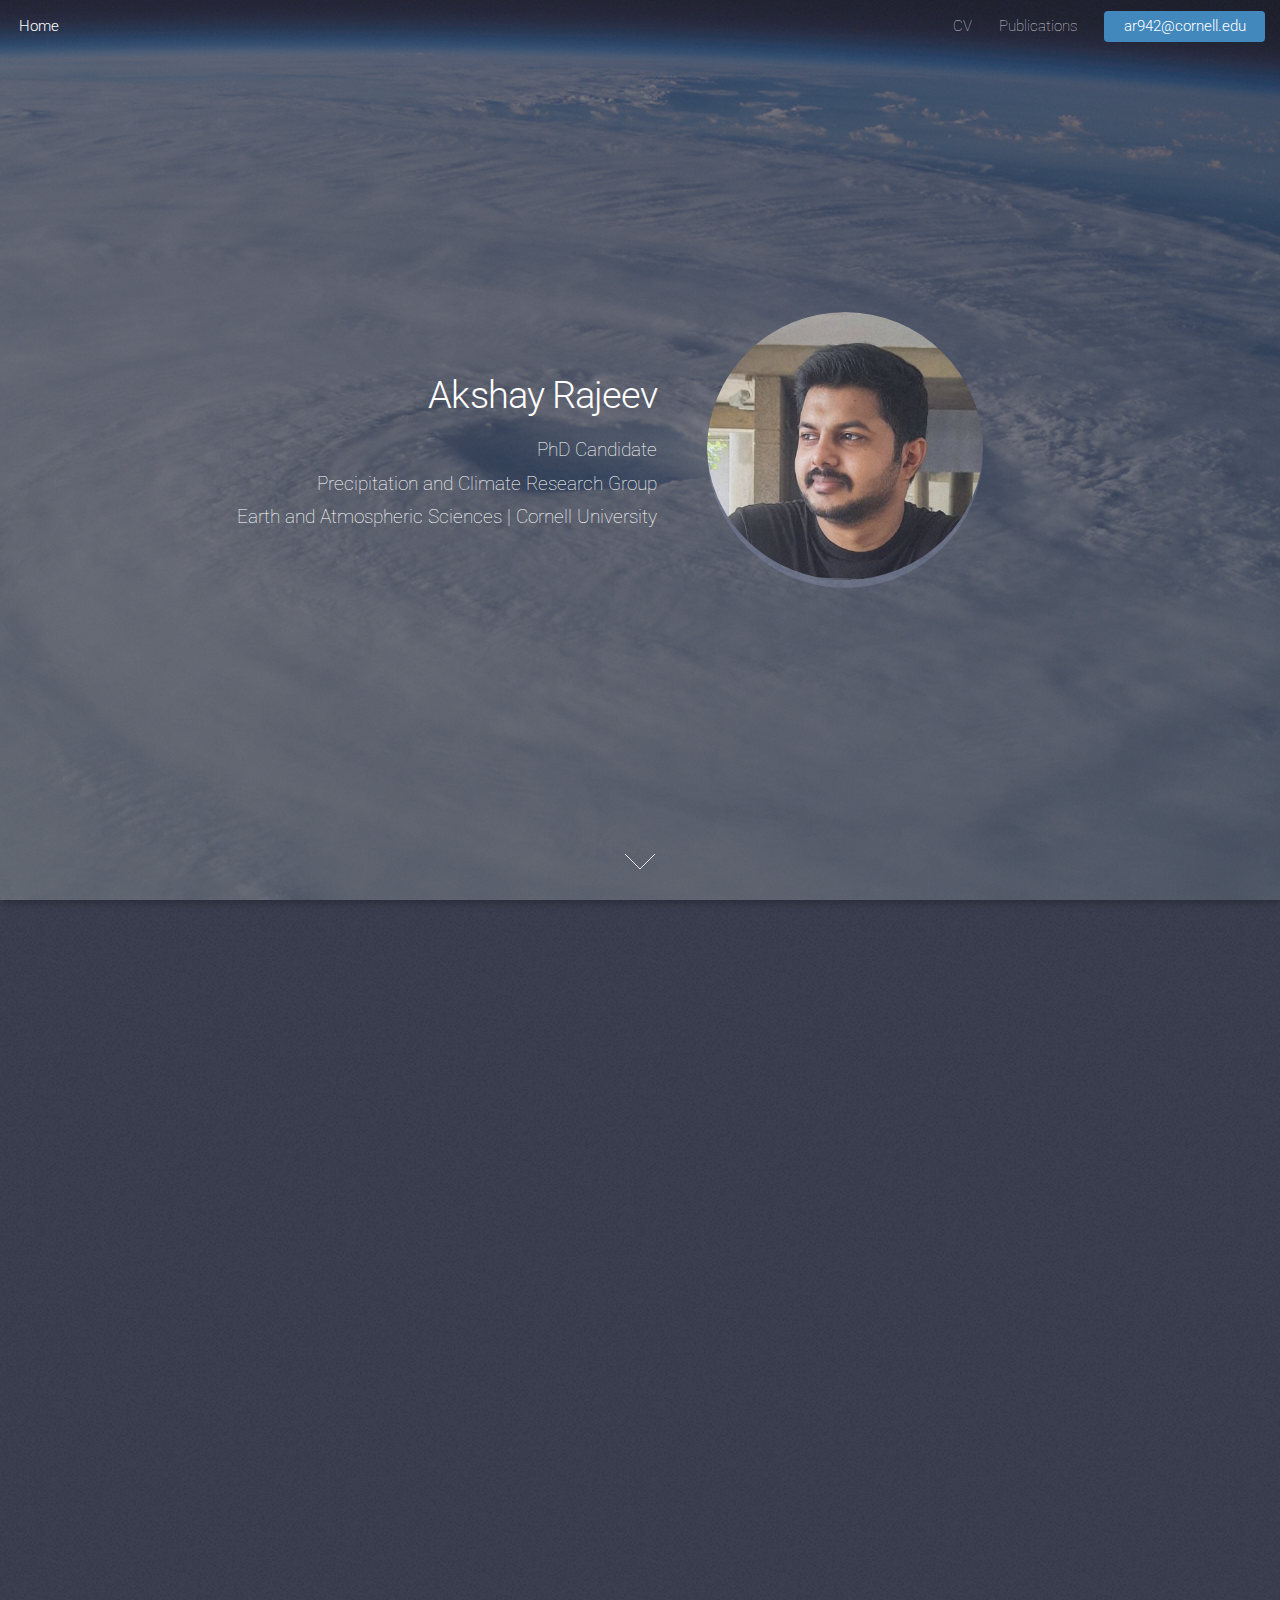
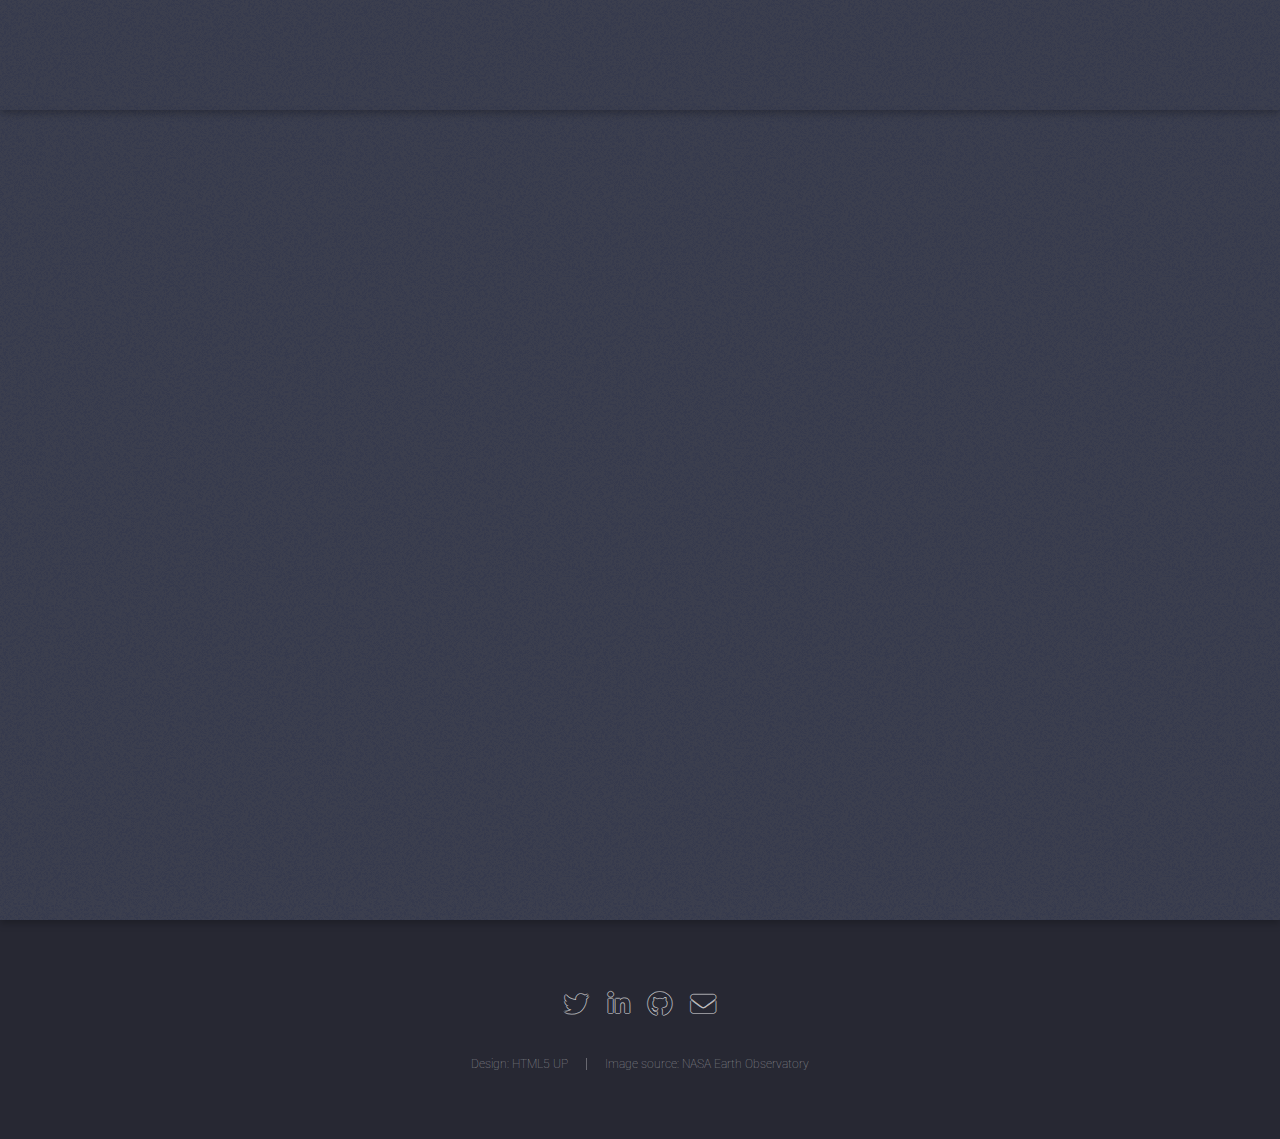
<file: index.html>
<!DOCTYPE HTML>
<!--
	Landed by HTML5 UP
	html5up.net | @ajlkn
	Free for personal and commercial use under the CCA 3.0 license (html5up.net/license)
-->
<html>
	<head>
		<title>Akshay Rajeev</title>
		<meta charset="utf-8" />
		<meta name="viewport" content="width=device-width, initial-scale=1, user-scalable=no" />
		<meta name="description" content="Akshay Rajeev is an earth scientist and Ph.D. candidate at Cornell University studying precipitation extremes and climate models." />
		<meta property="og:title" content="Akshay Rajeev | Earth Scientist" />
		<meta property="og:description" content="Researching precipitation extremes, satellite observations, and hydroclimate risks." />
		<meta property="og:type" content="website" />
		<meta name="author" content="Akshay Rajeev" />
		<link rel="stylesheet" href="assets/css/main.css" />
		<noscript><link rel="stylesheet" href="assets/css/noscript.css" /></noscript>
	</head>
	<body class="is-preload landing">
		<div id="page-wrapper">

			<!-- Header -->
				<header id="header">
					<h1 id="logo"><a href="index.html">Home</a></h1>
					<nav id="nav">
						<ul>
							<li><a href="pdfs/RajeevCV.pdf">CV</a></li>
							<!-- <li>
								<a href="#">Layouts</a>
								<ul>
									<li><a href="left-sidebar.html">Left Sidebar</a></li>
									<li><a href="right-sidebar.html">Right Sidebar</a></li>
									<li><a href="no-sidebar.html">No Sidebar</a></li>
									<li>
										<a href="#">Submenu</a>
										<ul>
											<li><a href="#">Option 1</a></li>
											<li><a href="#">Option 2</a></li>
											<li><a href="#">Option 3</a></li>
											<li><a href="#">Option 4</a></li>
										</ul>
									</li>
								</ul>
							</li> -->
							<li><a href="publications.html">Publications</a></li>
							<!--<li><a href="Links.html">Links</a></li>-->
							<li><a href="mailto:ar942@cornell.edu" class="button primary">ar942@cornell.edu</a></li>
						</ul>
					</nav>
				</header>

			<!-- Banner -->
				<section id="banner">
					<div class="content" style="
					    margin-left: -5%;
					">

						<header>
							<h2>Akshay Rajeev</h2>
							<p>PhD Candidate <br />
							<!--Climate Extremes | Earth Observation | Numerical Modelling <br /> -->
							Precipitation and Climate Research Group <br />
							Earth and Atmospheric Sciences | Cornell University</p>
						</header>
						<span class="image"><img src="images/Website_pic1.jpeg" alt="" /></span>
					</div>
					<a href="#one" class="goto-next scrolly">Next</a>
				</section>

			<!-<!-- One -->
				<section id="one" class="spotlight style1 bottom">
					<span class="image fit main"><img src="images/madagascar2.jpg" alt="" /></span>
					<div class="content">
						<div class="container">
							<div class="row">
								<!--<div class="col-6 col-12-medium"> -->
								<div class="container-fluid">
									<h2>About me</h2>
									<p>I am an earth scientist and Ph.D. candidate in Atmospheric Science at Cornell University, where I develop methods to evaluate and improve the simulation of extreme rainfall in global climate models. My work integrates satellite remote sensing, high-resolution model diagnostics, and data-driven approaches to better quantify hydroclimatic risks across scales.
With a foundation in Applied Geology and Earth System Science, I specialize in translating complex climate data into actionable insights for risk assessment, infrastructure planning, and climate adaptation. I’m particularly interested in bridging the gap between cutting-edge research and real-world decision-making—whether for industry, government, or the public sector.</p>
								<!--</div>
								<div class="col-6 col-12-medium">
									<h2>&nbsp;</h2>
									<p>	As part of my M.Tech thesis, I worked with Prof. Vimal Mishra (IIT-GN) to evaluate the drivers of tropical cyclone induced floods in India.
										Following this, as part of the Water & Climate Lab at IIT-GN, I assessed various compound extremes which has affected the Indian region.
										I have also worked with Dr. Charu Singh (IIRS-ISRO) and assessed how dust storms affect air quality over India.</p>
								</div> -->

							</div>
						</div>
					</div>
					<a href="#two" class="goto-next scrolly">Next</a>
				</section>

			<!-- Two -->
				<section id="two" class="spotlight style2 right">
					<span class="image fit main"><img src="images/kerala2.jpg" alt="" /></span>
					<div class="content">
						<header>
							<h2>Research</h2>
						</header>
						<p>My recent work focuses primarily on various climate extremes over India and how it has changed over time.
							 Compound or concurrent extremes are particularly important as their impacts are often greater than that of the individual extremes</p>
						<ul class="actions">
							<li><a href="publications.html" class="button">Publications</a></li>
						</ul>
					</div>
					<a href="#three" class="goto-next scrolly">Next</a>
				</section>

			<!-- Three -->
				<!--<section id="three" class="spotlight style3 left">
					<span class="image fit main"><img src="images/crops.jpg" alt="" /></span>
					<div class="content">
						<header>
							<h2>Links</h2>

						</header>
						<p>I am providing the links to various resources which I have found helpful. </p>
						<ul class="actions">
							<li><a href="Links.html" class="button">Learn More</a></li>
						</ul>
					</div>
					<a href="#four" class="goto-next scrolly">Next</a>
				</section> -->


			<!-- Footer -->
				<footer id="footer">
					<ul class="icons">
						<li><a href="https://twitter.com/ClimateMalayali" class="icon brands alt fa-twitter"><span class="label">Twitter</span></a></li>
						<!-- <li><a href="#" class="icon brands alt fa-facebook-f"><span class="label">Facebook</span></a></li> -->
						<li><a href="https://www.linkedin.com/in/akshay-rajeev-857238104/" class="icon brands alt fa-linkedin-in"><span class="label">LinkedIn</span></a></li>
						<!-- <li><a href="#" class="icon brands alt fa-instagram"><span class="label">Instagram</span></a></li> -->
						<li><a href="https://github.com/rajeevakshay" class="icon brands alt fa-github"><span class="label">GitHub</span></a></li>
						<li><a href="ar942@cornell.edu" class="icon solid alt fa-envelope"><span class="label">Email</span></a></li>


					</ul>
					<ul class="copyright">
						<li>Design: <a href="http://html5up.net">HTML5 UP</a></li><li>Image source: <a href="https://earthobservatory.nasa.gov/">NASA Earth Observatory</a></li>
					</ul>
				</footer>

		</div>

		<!-- Scripts -->
			<script src="assets/js/jquery.min.js"></script>
			<script src="assets/js/jquery.scrolly.min.js"></script>
			<script src="assets/js/jquery.dropotron.min.js"></script>
			<script src="assets/js/jquery.scrollex.min.js"></script>
			<script src="assets/js/browser.min.js"></script>
			<script src="assets/js/breakpoints.min.js"></script>
			<script src="assets/js/util.js"></script>
			<script src="assets/js/main.js"></script>

	</body>
</html>
</file>
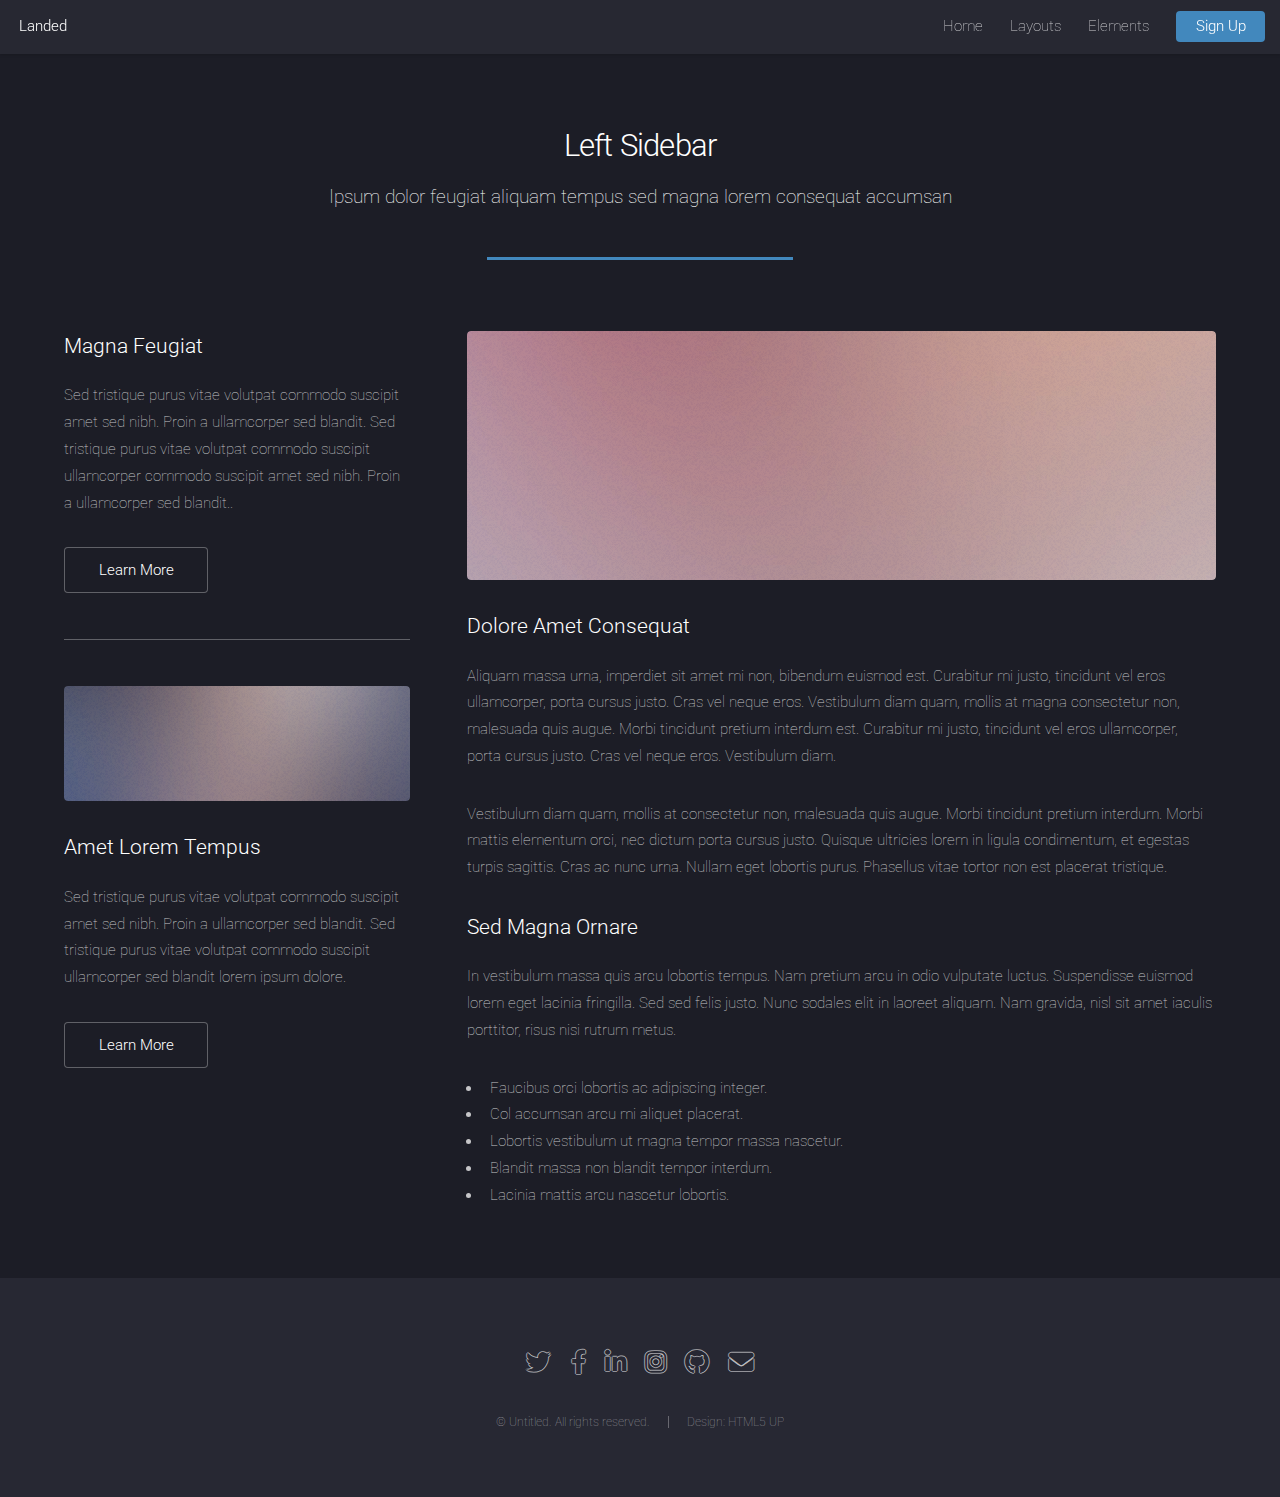
<file: left-sidebar.html>
<!DOCTYPE HTML>
<!--
	Landed by HTML5 UP
	html5up.net | @ajlkn
	Free for personal and commercial use under the CCA 3.0 license (html5up.net/license)
-->
<html>
	<head>
		<title>Left Sidebar - Landed by HTML5 UP</title>
		<meta charset="utf-8" />
		<meta name="viewport" content="width=device-width, initial-scale=1, user-scalable=no" />
		<link rel="stylesheet" href="assets/css/main.css" />
		<noscript><link rel="stylesheet" href="assets/css/noscript.css" /></noscript>
	</head>
	<body class="is-preload">
		<div id="page-wrapper">

			<!-- Header -->
				<header id="header">
					<h1 id="logo"><a href="index.html">Landed</a></h1>
					<nav id="nav">
						<ul>
							<li><a href="index.html">Home</a></li>
							<li>
								<a href="#">Layouts</a>
								<ul>
									<li><a href="left-sidebar.html">Left Sidebar</a></li>
									<li><a href="right-sidebar.html">Right Sidebar</a></li>
									<li><a href="no-sidebar.html">No Sidebar</a></li>
									<li>
										<a href="#">Submenu</a>
										<ul>
											<li><a href="#">Option 1</a></li>
											<li><a href="#">Option 2</a></li>
											<li><a href="#">Option 3</a></li>
											<li><a href="#">Option 4</a></li>
										</ul>
									</li>
								</ul>
							</li>
							<li><a href="elements.html">Elements</a></li>
							<li><a href="#" class="button primary">Sign Up</a></li>
						</ul>
					</nav>
				</header>

			<!-- Main -->
				<div id="main" class="wrapper style1">
					<div class="container">
						<header class="major">
							<h2>Left Sidebar</h2>
							<p>Ipsum dolor feugiat aliquam tempus sed magna lorem consequat accumsan</p>
						</header>
						<div class="row gtr-150">
							<div class="col-4 col-12-medium">

								<!-- Sidebar -->
									<section id="sidebar">
										<section>
											<h3>Magna Feugiat</h3>
											<p>Sed tristique purus vitae volutpat commodo suscipit amet sed nibh. Proin a ullamcorper sed blandit. Sed tristique purus vitae volutpat commodo suscipit ullamcorper commodo suscipit amet sed nibh. Proin a ullamcorper sed blandit..</p>
											<footer>
												<ul class="actions">
													<li><a href="#" class="button">Learn More</a></li>
												</ul>
											</footer>
										</section>
										<hr />
										<section>
											<a href="#" class="image fit"><img src="images/pic06.jpg" alt="" /></a>
											<h3>Amet Lorem Tempus</h3>
											<p>Sed tristique purus vitae volutpat commodo suscipit amet sed nibh. Proin a ullamcorper sed blandit. Sed tristique purus vitae volutpat commodo suscipit ullamcorper sed blandit lorem ipsum dolore.</p>
											<footer>
												<ul class="actions">
													<li><a href="#" class="button">Learn More</a></li>
												</ul>
											</footer>
										</section>
									</section>

							</div>
							<div class="col-8 col-12-medium imp-medium">

								<!-- Content -->
									<section id="content">
										<a href="#" class="image fit"><img src="images/pic05.jpg" alt="" /></a>
										<h3>Dolore Amet Consequat</h3>
										<p>Aliquam massa urna, imperdiet sit amet mi non, bibendum euismod est. Curabitur mi justo, tincidunt vel eros ullamcorper, porta cursus justo. Cras vel neque eros. Vestibulum diam quam, mollis at magna consectetur non, malesuada quis augue. Morbi tincidunt pretium interdum est. Curabitur mi justo, tincidunt vel eros ullamcorper, porta cursus justo. Cras vel neque eros. Vestibulum diam.</p>
										<p>Vestibulum diam quam, mollis at consectetur non, malesuada quis augue. Morbi tincidunt pretium interdum. Morbi mattis elementum orci, nec dictum porta cursus justo. Quisque ultricies lorem in ligula condimentum, et egestas turpis sagittis. Cras ac nunc urna. Nullam eget lobortis purus. Phasellus vitae tortor non est placerat tristique.</p>
										<h3>Sed Magna Ornare</h3>
										<p>In vestibulum massa quis arcu lobortis tempus. Nam pretium arcu in odio vulputate luctus. Suspendisse euismod lorem eget lacinia fringilla. Sed sed felis justo. Nunc sodales elit in laoreet aliquam. Nam gravida, nisl sit amet iaculis porttitor, risus nisi rutrum metus.</p>
										<ul>
											<li>Faucibus orci lobortis ac adipiscing integer.</li>
											<li>Col accumsan arcu mi aliquet placerat.</li>
											<li>Lobortis vestibulum ut magna tempor massa nascetur.</li>
											<li>Blandit massa non blandit tempor interdum.</li>
											<li>Lacinia mattis arcu nascetur lobortis.</li>
										</ul>
									</section>

							</div>
						</div>
					</div>
				</div>

			<!-- Footer -->
				<footer id="footer">
					<ul class="icons">
						<li><a href="#" class="icon brands alt fa-twitter"><span class="label">Twitter</span></a></li>
						<li><a href="#" class="icon brands alt fa-facebook-f"><span class="label">Facebook</span></a></li>
						<li><a href="#" class="icon brands alt fa-linkedin-in"><span class="label">LinkedIn</span></a></li>
						<li><a href="#" class="icon brands alt fa-instagram"><span class="label">Instagram</span></a></li>
						<li><a href="#" class="icon brands alt fa-github"><span class="label">GitHub</span></a></li>
						<li><a href="#" class="icon solid alt fa-envelope"><span class="label">Email</span></a></li>
					</ul>
					<ul class="copyright">
						<li>&copy; Untitled. All rights reserved.</li><li>Design: <a href="http://html5up.net">HTML5 UP</a></li>
					</ul>
				</footer>

		</div>

		<!-- Scripts -->
			<script src="assets/js/jquery.min.js"></script>
			<script src="assets/js/jquery.scrolly.min.js"></script>
			<script src="assets/js/jquery.dropotron.min.js"></script>
			<script src="assets/js/jquery.scrollex.min.js"></script>
			<script src="assets/js/browser.min.js"></script>
			<script src="assets/js/breakpoints.min.js"></script>
			<script src="assets/js/util.js"></script>
			<script src="assets/js/main.js"></script>

	</body>
</html>
</file>
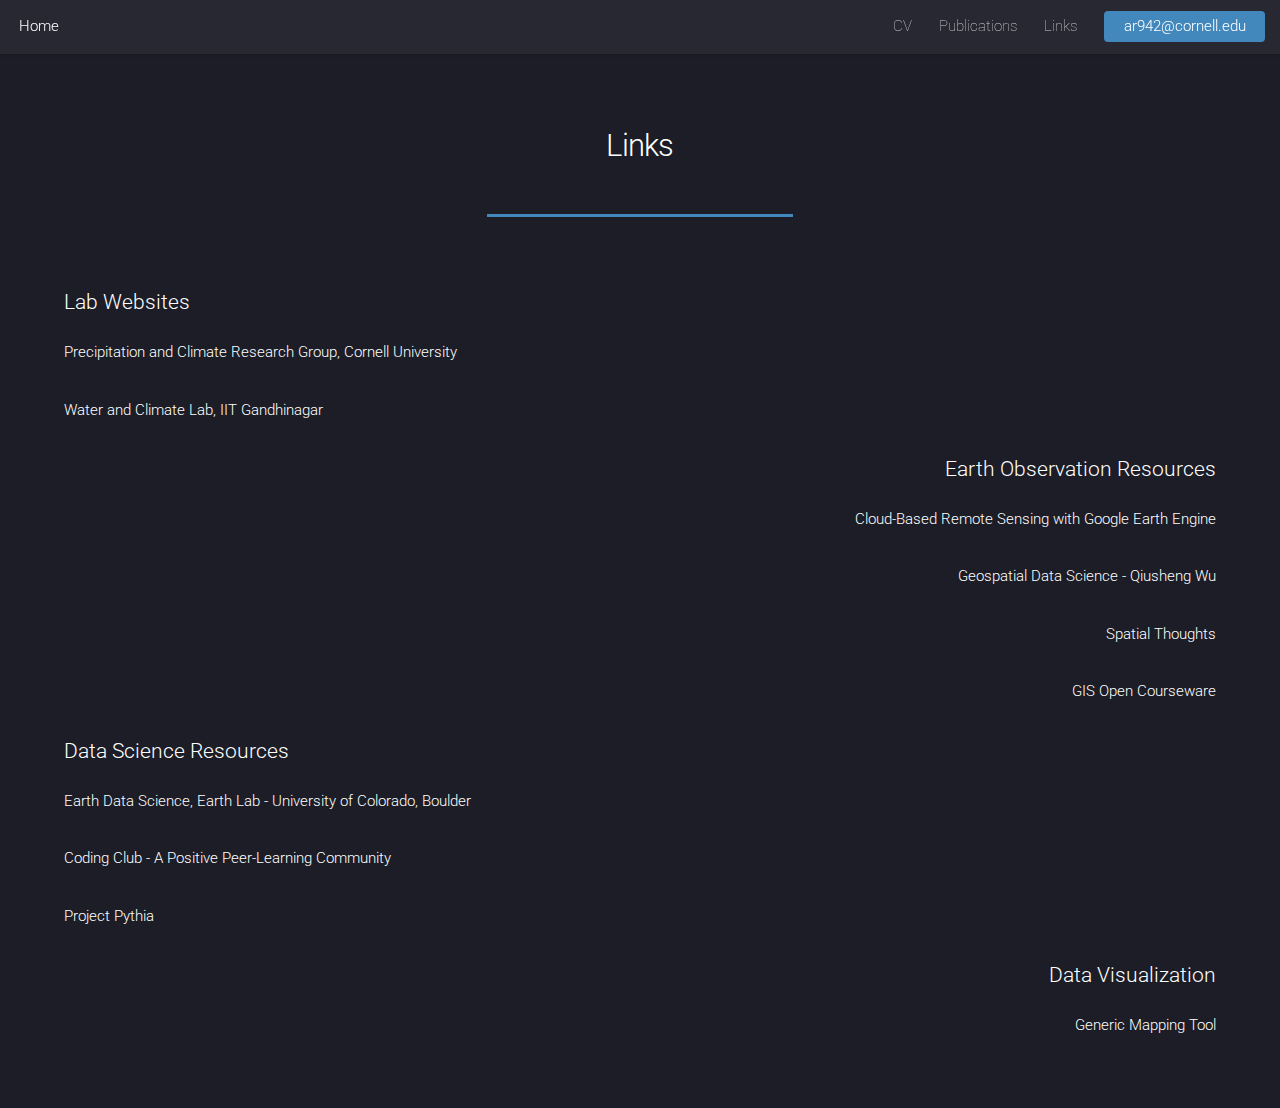
<file: Links.html>
<!DOCTYPE HTML>
<!--
	Landed by HTML5 UP
	html5up.net | @ajlkn
	Free for personal and commercial use under the CCA 3.0 license (html5up.net/license)
-->
<html>
	<head>
		<title>Akshay Rajeev - Links</title>
		<meta charset="utf-8" />
		<meta name="viewport" content="width=device-width, initial-scale=1, user-scalable=no" />
		<link rel="stylesheet" href="assets/css/main.css" />
		<noscript><link rel="stylesheet" href="assets/css/noscript.css" /></noscript>
	</head>
	<body class="is-preload">
		<div id="page-wrapper">

			<!-- Header -->
				<header id="header">
				<h1 id="logo"><a href="index.html">Home</a></h1>
					<nav id="nav">
						<ul>

							<li><a href="pdfs/RajeevCV.pdf">CV</a></li>
							<li><a href="publications.html">Publications</a></li>
							<li><a href="Links.html">Links</a></li>
							<!-- <li><a href="/posts/index.html">Posts</a></li> -->
							<li><a href="mailto:ar942@cornell.edu<" class="button primary">ar942@cornell.edu</a></li>

						</ul>
					</nav>
				</header>

			<!-- Main -->
				<div id="main" class="wrapper style1">
					<div class="container">
						<header class="major">
							<h2>Links</h2>
							<!--<footer class="major">
							<ul class="actions special">
								<!--<li><a href="https://orcid.org/0000-0003-0337-9450" class="button primary" style="width: 200px;"><img src="https://orcid.org/assets/vectors/orcid.logo.svg" style="height: 40px; vertical-align: middle;"></a></li> -->
							<!--</footer> -->
						</header>

						<!-- Content -->
							<section id="content" class="copyright">
<h3><strong>Lab Websites</strong></h3>
								<p><a href="https://precipclimate.eas.cornell.edu/"><strong> Precipitation and Climate Research Group, Cornell University</strong></p>
								<p><a href="http://vmishra.people.iitgn.ac.in/water&climate/"><strong> Water and Climate Lab, IIT Gandhinagar</strong></p>

<h3><strong> </strong></h3>
</section>
<section id="content" align="right" class="copyright">								
<h3><strong>Earth Observation Resources</strong></h3>
								<p><a href="https://www.eefabook.org/"><strong> Cloud-Based Remote Sensing with Google Earth Engine</strong></p>
								<p><a href="https://blog.gishub.org/"><strong> Geospatial Data Science - Qiusheng Wu</strong></p>
								<p><a href="https://spatialthoughts.com/"><strong> Spatial Thoughts</strong></p>
								<p><a href="https://courses.gisopencourseware.org/course/index.php?categoryid=2"><strong> GIS Open Courseware</strong></p>

<h3><strong> </strong></h3>
</section>
<section id="content" align="left" class="copyright">
<h3><strong>Data Science Resources</strong></h3>
								<p><a href="https://www.earthdatascience.org/"><strong> Earth Data Science, Earth Lab - University of Colorado, Boulder</strong></p>
								<p><a href="https://ourcodingclub.github.io/"><strong> Coding Club -  A Positive Peer-Learning Community</strong></p>
								<p><a href="https://projectpythia.org/"><strong> Project Pythia</strong></p>

<h3><strong> </strong></h3>
</section>
<section id="content" align="right" class="copyright">
<h3><strong>Data Visualization</strong></h3>
								<p><a href="https://docs.generic-mapping-tools.org/6.2/index.html"><strong> Generic Mapping Tool</strong></p>
								

<h3><strong> </strong></h3>								
								
</section>

</div>
<!-- Footer -->
			<!--<footer id="footer">
				<h3><strong>Research graciously funded by:</strong></h3>
			<a href="https://www.cornell.edu/">
				<img style="padding: 1px 1px 1px 1px;" alt="Cornell" src="https://www.cornell.edu/assets/core/images/logo-red@2x.png"
				width="100" height="100" </img></a>

			<a href="https://www.eas.cornell.edu/eas">
					<img style="padding: 1px 1px 1px 50px;" alt="CornellEAS" src="icons/logo-eas_department.svg"
					width="700" height="100" </img></a>
		</footer>-->

		<!-- Scripts -->
			<script src="assets/js/jquery.min.js"></script>
			<script src="assets/js/jquery.scrolly.min.js"></script>
			<script src="assets/js/jquery.dropotron.min.js"></script>
			<script src="assets/js/jquery.scrollex.min.js"></script>
			<script src="assets/js/browser.min.js"></script>
			<script src="assets/js/breakpoints.min.js"></script>
			<script src="assets/js/util.js"></script>
			<script src="assets/js/main.js"></script>
			<script src="https://code.jquery.com/jquery-1.10.2.js"></script>
			<script>
			$(function(){
			$("#header-template").load("/header.html");
			$("#footer-template").load("/footer.html");
			});
			</script>

	</body>
</html>
</file>
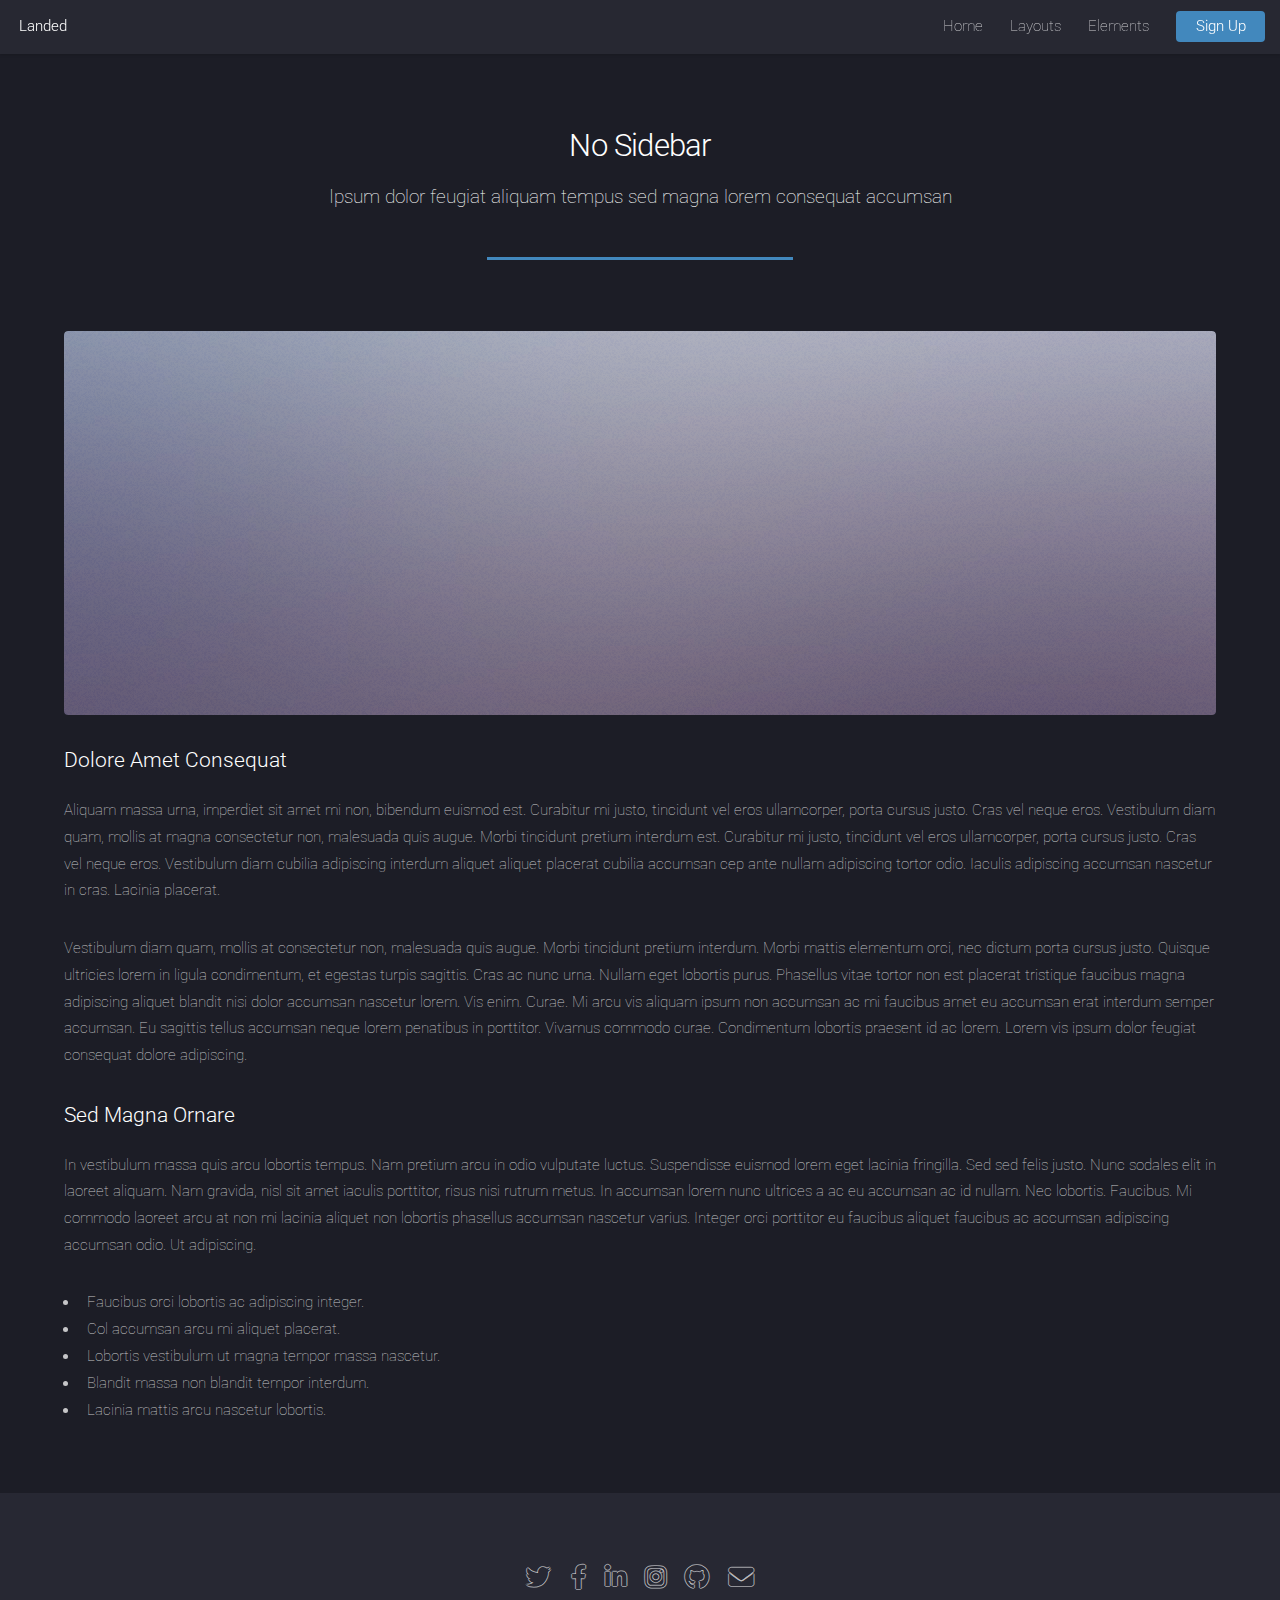
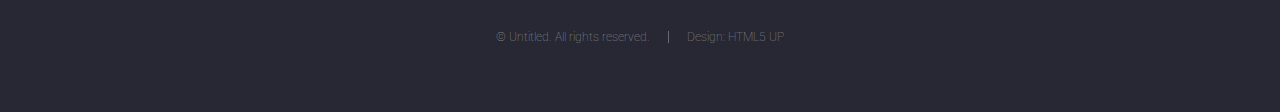
<file: no-sidebar.html>
<!DOCTYPE HTML>
<!--
	Landed by HTML5 UP
	html5up.net | @ajlkn
	Free for personal and commercial use under the CCA 3.0 license (html5up.net/license)
-->
<html>
	<head>
		<title>No Sidebar - Landed by HTML5 UP</title>
		<meta charset="utf-8" />
		<meta name="viewport" content="width=device-width, initial-scale=1, user-scalable=no" />
		<link rel="stylesheet" href="assets/css/main.css" />
		<noscript><link rel="stylesheet" href="assets/css/noscript.css" /></noscript>
	</head>
	<body class="is-preload">
		<div id="page-wrapper">

			<!-- Header -->
				<header id="header">
					<h1 id="logo"><a href="index.html">Landed</a></h1>
					<nav id="nav">
						<ul>
							<li><a href="index.html">Home</a></li>
							<li>
								<a href="#">Layouts</a>
								<ul>
									<li><a href="left-sidebar.html">Left Sidebar</a></li>
									<li><a href="right-sidebar.html">Right Sidebar</a></li>
									<li><a href="no-sidebar.html">No Sidebar</a></li>
									<li>
										<a href="#">Submenu</a>
										<ul>
											<li><a href="#">Option 1</a></li>
											<li><a href="#">Option 2</a></li>
											<li><a href="#">Option 3</a></li>
											<li><a href="#">Option 4</a></li>
										</ul>
									</li>
								</ul>
							</li>
							<li><a href="elements.html">Elements</a></li>
							<li><a href="#" class="button primary">Sign Up</a></li>
						</ul>
					</nav>
				</header>

			<!-- Main -->
				<div id="main" class="wrapper style1">
					<div class="container">
						<header class="major">
							<h2>No Sidebar</h2>
							<p>Ipsum dolor feugiat aliquam tempus sed magna lorem consequat accumsan</p>
						</header>

						<!-- Content -->
							<section id="content">
								<a href="#" class="image fit"><img src="images/pic07.jpg" alt="" /></a>
								<h3>Dolore Amet Consequat</h3>
								<p>Aliquam massa urna, imperdiet sit amet mi non, bibendum euismod est. Curabitur mi justo, tincidunt vel eros ullamcorper, porta cursus justo. Cras vel neque eros. Vestibulum diam quam, mollis at magna consectetur non, malesuada quis augue. Morbi tincidunt pretium interdum est. Curabitur mi justo, tincidunt vel eros ullamcorper, porta cursus justo. Cras vel neque eros. Vestibulum diam cubilia adipiscing interdum aliquet aliquet placerat cubilia accumsan cep ante nullam adipiscing tortor odio. Iaculis adipiscing accumsan nascetur in cras. Lacinia placerat.</p>
								<p>Vestibulum diam quam, mollis at consectetur non, malesuada quis augue. Morbi tincidunt pretium interdum. Morbi mattis elementum orci, nec dictum porta cursus justo. Quisque ultricies lorem in ligula condimentum, et egestas turpis sagittis. Cras ac nunc urna. Nullam eget lobortis purus. Phasellus vitae tortor non est placerat tristique faucibus magna adipiscing aliquet blandit nisi dolor accumsan nascetur lorem. Vis enim. Curae. Mi arcu vis aliquam ipsum non accumsan ac mi faucibus amet eu accumsan erat interdum semper accumsan. Eu sagittis tellus accumsan neque lorem penatibus in porttitor. Vivamus commodo curae. Condimentum lobortis praesent id ac lorem. Lorem vis ipsum dolor feugiat consequat dolore adipiscing.</p>
								<h3>Sed Magna Ornare</h3>
								<p>In vestibulum massa quis arcu lobortis tempus. Nam pretium arcu in odio vulputate luctus. Suspendisse euismod lorem eget lacinia fringilla. Sed sed felis justo. Nunc sodales elit in laoreet aliquam. Nam gravida, nisl sit amet iaculis porttitor, risus nisi rutrum metus. In accumsan lorem nunc ultrices a ac eu accumsan ac id nullam. Nec lobortis. Faucibus. Mi commodo laoreet arcu at non mi lacinia aliquet non lobortis phasellus accumsan nascetur varius. Integer orci porttitor eu faucibus aliquet faucibus ac accumsan adipiscing accumsan odio. Ut adipiscing.</p>
								<ul>
									<li>Faucibus orci lobortis ac adipiscing integer.</li>
									<li>Col accumsan arcu mi aliquet placerat.</li>
									<li>Lobortis vestibulum ut magna tempor massa nascetur.</li>
									<li>Blandit massa non blandit tempor interdum.</li>
									<li>Lacinia mattis arcu nascetur lobortis.</li>
								</ul>
							</section>

					</div>
				</div>

			<!-- Footer -->
				<footer id="footer">
					<ul class="icons">
						<li><a href="#" class="icon brands alt fa-twitter"><span class="label">Twitter</span></a></li>
						<li><a href="#" class="icon brands alt fa-facebook-f"><span class="label">Facebook</span></a></li>
						<li><a href="#" class="icon brands alt fa-linkedin-in"><span class="label">LinkedIn</span></a></li>
						<li><a href="#" class="icon brands alt fa-instagram"><span class="label">Instagram</span></a></li>
						<li><a href="#" class="icon brands alt fa-github"><span class="label">GitHub</span></a></li>
						<li><a href="#" class="icon solid alt fa-envelope"><span class="label">Email</span></a></li>
					</ul>
					<ul class="copyright">
						<li>&copy; Untitled. All rights reserved.</li><li>Design: <a href="http://html5up.net">HTML5 UP</a></li>
					</ul>
				</footer>

		</div>

		<!-- Scripts -->
			<script src="assets/js/jquery.min.js"></script>
			<script src="assets/js/jquery.scrolly.min.js"></script>
			<script src="assets/js/jquery.dropotron.min.js"></script>
			<script src="assets/js/jquery.scrollex.min.js"></script>
			<script src="assets/js/browser.min.js"></script>
			<script src="assets/js/breakpoints.min.js"></script>
			<script src="assets/js/util.js"></script>
			<script src="assets/js/main.js"></script>

	</body>
</html>
</file>
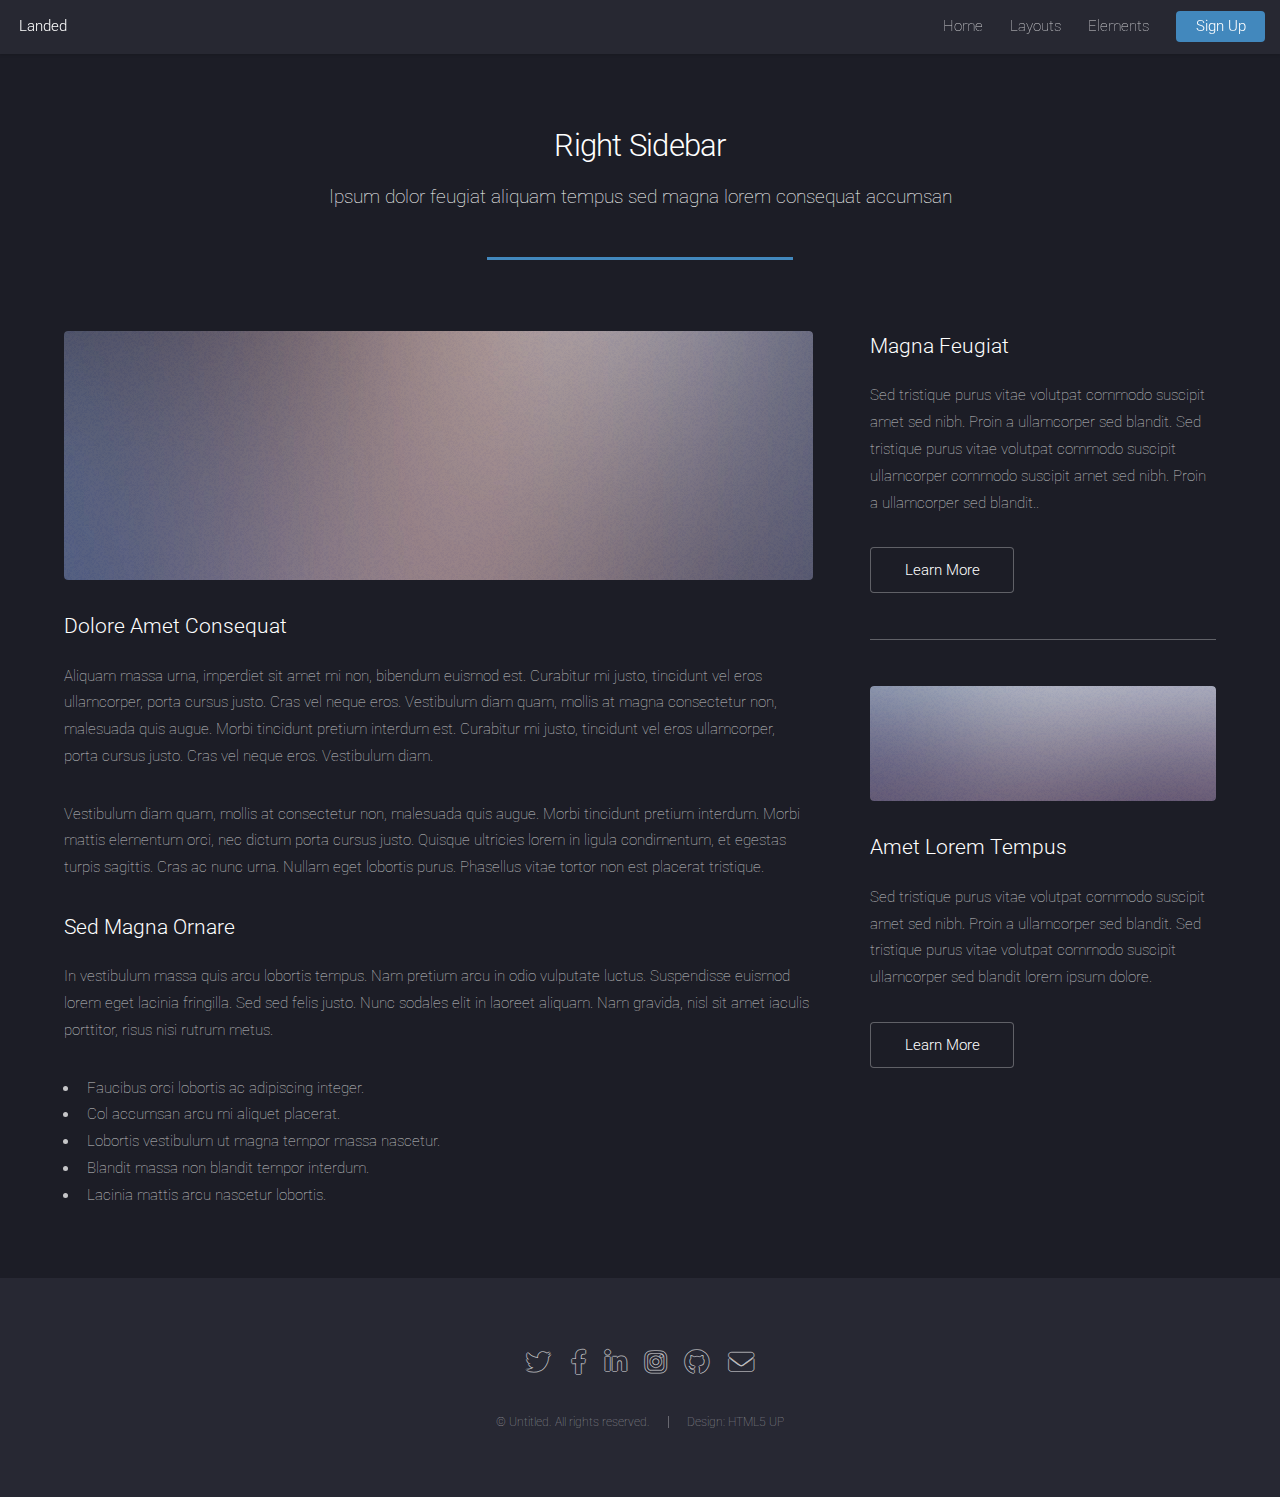
<file: right-sidebar.html>
<!DOCTYPE HTML>
<!--
	Landed by HTML5 UP
	html5up.net | @ajlkn
	Free for personal and commercial use under the CCA 3.0 license (html5up.net/license)
-->
<html>
	<head>
		<title>Right Sidebar - Landed by HTML5 UP</title>
		<meta charset="utf-8" />
		<meta name="viewport" content="width=device-width, initial-scale=1, user-scalable=no" />
		<link rel="stylesheet" href="assets/css/main.css" />
		<noscript><link rel="stylesheet" href="assets/css/noscript.css" /></noscript>
	</head>
	<body class="is-preload">
		<div id="page-wrapper">

			<!-- Header -->
				<header id="header">
					<h1 id="logo"><a href="index.html">Landed</a></h1>
					<nav id="nav">
						<ul>
							<li><a href="index.html">Home</a></li>
							<li>
								<a href="#">Layouts</a>
								<ul>
									<li><a href="left-sidebar.html">Left Sidebar</a></li>
									<li><a href="right-sidebar.html">Right Sidebar</a></li>
									<li><a href="no-sidebar.html">No Sidebar</a></li>
									<li>
										<a href="#">Submenu</a>
										<ul>
											<li><a href="#">Option 1</a></li>
											<li><a href="#">Option 2</a></li>
											<li><a href="#">Option 3</a></li>
											<li><a href="#">Option 4</a></li>
										</ul>
									</li>
								</ul>
							</li>
							<li><a href="elements.html">Elements</a></li>
							<li><a href="#" class="button primary">Sign Up</a></li>
						</ul>
					</nav>
				</header>

			<!-- Main -->
				<div id="main" class="wrapper style1">
					<div class="container">
						<header class="major">
							<h2>Right Sidebar</h2>
							<p>Ipsum dolor feugiat aliquam tempus sed magna lorem consequat accumsan</p>
						</header>
						<div class="row gtr-150">
							<div class="col-8 col-12-medium">

								<!-- Content -->
									<section id="content">
										<a href="#" class="image fit"><img src="images/pic06.jpg" alt="" /></a>
										<h3>Dolore Amet Consequat</h3>
										<p>Aliquam massa urna, imperdiet sit amet mi non, bibendum euismod est. Curabitur mi justo, tincidunt vel eros ullamcorper, porta cursus justo. Cras vel neque eros. Vestibulum diam quam, mollis at magna consectetur non, malesuada quis augue. Morbi tincidunt pretium interdum est. Curabitur mi justo, tincidunt vel eros ullamcorper, porta cursus justo. Cras vel neque eros. Vestibulum diam.</p>
										<p>Vestibulum diam quam, mollis at consectetur non, malesuada quis augue. Morbi tincidunt pretium interdum. Morbi mattis elementum orci, nec dictum porta cursus justo. Quisque ultricies lorem in ligula condimentum, et egestas turpis sagittis. Cras ac nunc urna. Nullam eget lobortis purus. Phasellus vitae tortor non est placerat tristique.</p>
										<h3>Sed Magna Ornare</h3>
										<p>In vestibulum massa quis arcu lobortis tempus. Nam pretium arcu in odio vulputate luctus. Suspendisse euismod lorem eget lacinia fringilla. Sed sed felis justo. Nunc sodales elit in laoreet aliquam. Nam gravida, nisl sit amet iaculis porttitor, risus nisi rutrum metus.</p>
										<ul>
											<li>Faucibus orci lobortis ac adipiscing integer.</li>
											<li>Col accumsan arcu mi aliquet placerat.</li>
											<li>Lobortis vestibulum ut magna tempor massa nascetur.</li>
											<li>Blandit massa non blandit tempor interdum.</li>
											<li>Lacinia mattis arcu nascetur lobortis.</li>
										</ul>
									</section>

							</div>
							<div class="col-4 col-12-medium">

								<!-- Sidebar -->
									<section id="sidebar">
										<section>
											<h3>Magna Feugiat</h3>
											<p>Sed tristique purus vitae volutpat commodo suscipit amet sed nibh. Proin a ullamcorper sed blandit. Sed tristique purus vitae volutpat commodo suscipit ullamcorper commodo suscipit amet sed nibh. Proin a ullamcorper sed blandit..</p>
											<footer>
												<ul class="actions">
													<li><a href="#" class="button">Learn More</a></li>
												</ul>
											</footer>
										</section>
										<hr />
										<section>
											<a href="#" class="image fit"><img src="images/pic07.jpg" alt="" /></a>
											<h3>Amet Lorem Tempus</h3>
											<p>Sed tristique purus vitae volutpat commodo suscipit amet sed nibh. Proin a ullamcorper sed blandit. Sed tristique purus vitae volutpat commodo suscipit ullamcorper sed blandit lorem ipsum dolore.</p>
											<footer>
												<ul class="actions">
													<li><a href="#" class="button">Learn More</a></li>
												</ul>
											</footer>
										</section>
									</section>

							</div>
						</div>
					</div>
				</div>

			<!-- Footer -->
				<footer id="footer">
					<ul class="icons">
						<li><a href="#" class="icon brands alt fa-twitter"><span class="label">Twitter</span></a></li>
						<li><a href="#" class="icon brands alt fa-facebook-f"><span class="label">Facebook</span></a></li>
						<li><a href="#" class="icon brands alt fa-linkedin-in"><span class="label">LinkedIn</span></a></li>
						<li><a href="#" class="icon brands alt fa-instagram"><span class="label">Instagram</span></a></li>
						<li><a href="#" class="icon brands alt fa-github"><span class="label">GitHub</span></a></li>
						<li><a href="#" class="icon solid alt fa-envelope"><span class="label">Email</span></a></li>
					</ul>
					<ul class="copyright">
						<li>&copy; Untitled. All rights reserved.</li><li>Design: <a href="http://html5up.net">HTML5 UP</a></li>
					</ul>
				</footer>

		</div>

		<!-- Scripts -->
			<script src="assets/js/jquery.min.js"></script>
			<script src="assets/js/jquery.scrolly.min.js"></script>
			<script src="assets/js/jquery.dropotron.min.js"></script>
			<script src="assets/js/jquery.scrollex.min.js"></script>
			<script src="assets/js/browser.min.js"></script>
			<script src="assets/js/breakpoints.min.js"></script>
			<script src="assets/js/util.js"></script>
			<script src="assets/js/main.js"></script>

	</body>
</html>
</file>
<file: assets/css/noscript.css>
/*
	Landed by HTML5 UP
	html5up.net | @ajlkn
	Free for personal and commercial use under the CCA 3.0 license (html5up.net/license)
*/

/* Loader */

	body.landing.is-preload:before {
		display: none;
	}

	body.landing.is-preload:after {
		display: none;
	}
</file>
<file: assets/css/main.css>
@import url("fontawesome-all.min.css");
@import url("https://fonts.googleapis.com/css?family=Roboto:100,300,100italic,300italic");

/*
	Landed by HTML5 UP
	html5up.net | @ajlkn
	Free for personal and commercial use under the CCA 3.0 license (html5up.net/license)



	Hexacode for  Blue #4288bd. Replace this with other color hexacode to change colortheme
*/

html, body, div, span, applet, object,
iframe, h1, h2, h3, h4, h5, h6, p, blockquote,
pre, a, abbr, acronym, address, big, cite,
code, del, dfn, em, img, ins, kbd, q, s, samp,
small, strike, strong, sub, sup, tt, var, b,
u, i, center, dl, dt, dd, ol, ul, li, fieldset,
form, label, legend, table, caption, tbody,
tfoot, thead, tr, th, td, article, aside,
canvas, details, embed, figure, figcaption,
footer, header, hgroup, menu, nav, output, ruby,
section, summary, time, mark, audio, video {
	margin: 0;
	padding: 0;
	border: 0;
	font-size: 100%;
	font: inherit;
	vertical-align: baseline;}

article, aside, details, figcaption, figure,
footer, header, hgroup, menu, nav, section {
	display: block;}

body {
	line-height: 1;
}

ol, ul {
	list-style: none;
}

blockquote, q {
	quotes: none;
}

	blockquote:before, blockquote:after, q:before, q:after {
		content: '';
		content: none;
	}

table {
	border-collapse: collapse;
	border-spacing: 0;
}

body {
	-webkit-text-size-adjust: none;
}

mark {
	background-color: transparent;
	color: inherit;
}

input::-moz-focus-inner {
	border: 0;
	padding: 0;
}

input, select, textarea {
	-moz-appearance: none;
	-webkit-appearance: none;
	-ms-appearance: none;
	appearance: none;
}

/* Basic */

	html {
		box-sizing: border-box;
	}

	*, *:before, *:after {
		box-sizing: inherit;
	}

	html, body {
		background: #1c1d26;
	}

	body.is-preload *, body.is-preload *:before, body.is-preload *:after {
		-moz-animation: none !important;
		-webkit-animation: none !important;
		-ms-animation: none !important;
		animation: none !important;
		-moz-transition: none !important;
		-webkit-transition: none !important;
		-ms-transition: none !important;
		transition: none !important;
	}

	body, input, select, textarea {
		color: rgba(255, 255, 255, 0.75);
		font-family: "Roboto", Helvetica, sans-serif;
		font-size: 15pt;
		font-weight: 100;
		line-height: 1.75em;
	}


	a {
		-moz-transition: border-color 0.2s ease-in-out, color 0.2s ease-in-out;
		-webkit-transition: border-color 0.2s ease-in-out, color 0.2s ease-in-out;
		-ms-transition: border-color 0.2s ease-in-out, color 0.2s ease-in-out;
		transition: border-color 0.2s ease-in-out, color 0.2s ease-in-out;
		border-bottom: dotted 1px;
		border-bottom-color: transparent;
		color: #4288bd;
		text-decoration: none;
	}

		a:hover {
			color: #4288bd !important;
			border-bottom-color: transparent;
		}

	strong, b {
		color: #ffffff;
		font-weight: 300;
	}

	em, i {
		font-style: italic;
	}

	p {
		margin: 0 0 2em 0;
	}

	h1, h2, h3, h4, h5, h6 {
		color: #ffffff;
		font-weight: 300;
		line-height: 1em;
		margin: 0 0 1em 0;
	}

		h1 a, h2 a, h3 a, h4 a, h5 a, h6 a {
			color: inherit;
			border: 0;
		}

	h2 {
		font-size: 2em;
		line-height: 1.5em;
		letter-spacing: -0.025em;
	}

	h3 {
		font-size: 1.35em;
		line-height: 1.5em;
	}

	h4 {
		font-size: 1.1em;
		line-height: 1.5em;
	}

	h5 {
		font-size: 0.9em;
		line-height: 1.5em;
	}

	h6 {
		font-size: 0.7em;
		line-height: 1.5em;
	}

	sub {
		font-size: 0.8em;
		position: relative;
		top: 0.5em;
	}

	sup {
		font-size: 0.8em;
		position: relative;
		top: -0.5em;
	}

	hr {
		border: 0;
		border-bottom: solid 1px rgba(255, 255, 255, 0.3);
		margin: 3em 0;
	}

		hr.major {
			margin: 4em 0;
		}

	blockquote {
		border-left: solid 4px rgba(255, 255, 255, 0.3);
		font-style: italic;
		margin: 0 0 2em 0;
		padding: 0.5em 0 0.5em 2em;
	}

	code {
		background: rgba(255, 255, 255, 0.075);
		border-radius: 4px;
		font-family: "Courier New", monospace;
		font-size: 0.9em;
		margin: 0 0.25em;
		padding: 0.25em 0.65em;
	}

	pre {
		-webkit-overflow-scrolling: touch;
		font-family: "Courier New", monospace;
		font-size: 0.9em;
		margin: 0 0 2em 0;
	}

no_highlights {
	  -webkit-tap-highlight-color: transparent;
	  -webkit-touch-callout: none;
	  -webkit-user-select: none;
	  -khtml-user-select: none;
	  -moz-user-select: none;
	  -ms-user-select: none;
	  user-select: none;
	}

		pre code {
			display: block;
			line-height: 1.75em;
			padding: 1em 1.5em;
			overflow-x: auto;
		}

	.align-left {
		text-align: left;
	}

	.align-center {
		text-align: center;
	}

	.align-right {
		text-align: right;
	}

/* Loader */

	@-moz-keyframes spinner-show {
		0% {
			opacity: 0;
		}

		100% {
			opacity: 1;
		}
	}

	@-webkit-keyframes spinner-show {
		0% {
			opacity: 0;
		}

		100% {
			opacity: 1;
		}
	}

	@-ms-keyframes spinner-show {
		0% {
			opacity: 0;
		}

		100% {
			opacity: 1;
		}
	}

	@keyframes spinner-show {
		0% {
			opacity: 0;
		}

		100% {
			opacity: 1;
		}
	}

	@-moz-keyframes spinner-hide {
		0% {
			color: rgba(255, 255, 255, 0.15);
			z-index: 100001;
			-moz-transform: scale(1) rotate(0deg);
			-webkit-transform: scale(1) rotate(0deg);
			-ms-transform: scale(1) rotate(0deg);
			transform: scale(1) rotate(0deg);
		}

		99% {
			color: #1c1d26;
			z-index: 100001;
			-moz-transform: scale(0.5) rotate(360deg);
			-webkit-transform: scale(0.5) rotate(360deg);
			-ms-transform: scale(0.5) rotate(360deg);
			transform: scale(0.5) rotate(360deg);
		}

		100% {
			color: #1c1d26;
			z-index: -1;
			-moz-transform: scale(0.5) rotate(360deg);
			-webkit-transform: scale(0.5) rotate(360deg);
			-ms-transform: scale(0.5) rotate(360deg);
			transform: scale(0.5) rotate(360deg);
		}
	}

	@-webkit-keyframes spinner-hide {
		0% {
			color: rgba(255, 255, 255, 0.15);
			z-index: 100001;
			-moz-transform: scale(1) rotate(0deg);
			-webkit-transform: scale(1) rotate(0deg);
			-ms-transform: scale(1) rotate(0deg);
			transform: scale(1) rotate(0deg);
		}

		99% {
			color: #1c1d26;
			z-index: 100001;
			-moz-transform: scale(0.5) rotate(360deg);
			-webkit-transform: scale(0.5) rotate(360deg);
			-ms-transform: scale(0.5) rotate(360deg);
			transform: scale(0.5) rotate(360deg);
		}

		100% {
			color: #1c1d26;
			z-index: -1;
			-moz-transform: scale(0.5) rotate(360deg);
			-webkit-transform: scale(0.5) rotate(360deg);
			-ms-transform: scale(0.5) rotate(360deg);
			transform: scale(0.5) rotate(360deg);
		}
	}

	@-ms-keyframes spinner-hide {
		0% {
			color: rgba(255, 255, 255, 0.15);
			z-index: 100001;
			-moz-transform: scale(1) rotate(0deg);
			-webkit-transform: scale(1) rotate(0deg);
			-ms-transform: scale(1) rotate(0deg);
			transform: scale(1) rotate(0deg);
		}

		99% {
			color: #1c1d26;
			z-index: 100001;
			-moz-transform: scale(0.5) rotate(360deg);
			-webkit-transform: scale(0.5) rotate(360deg);
			-ms-transform: scale(0.5) rotate(360deg);
			transform: scale(0.5) rotate(360deg);
		}

		100% {
			color: #1c1d26;
			z-index: -1;
			-moz-transform: scale(0.5) rotate(360deg);
			-webkit-transform: scale(0.5) rotate(360deg);
			-ms-transform: scale(0.5) rotate(360deg);
			transform: scale(0.5) rotate(360deg);
		}
	}

	@keyframes spinner-hide {
		0% {
			color: rgba(255, 255, 255, 0.15);
			z-index: 100001;
			-moz-transform: scale(1) rotate(0deg);
			-webkit-transform: scale(1) rotate(0deg);
			-ms-transform: scale(1) rotate(0deg);
			transform: scale(1) rotate(0deg);
		}

		99% {
			color: #1c1d26;
			z-index: 100001;
			-moz-transform: scale(0.5) rotate(360deg);
			-webkit-transform: scale(0.5) rotate(360deg);
			-ms-transform: scale(0.5) rotate(360deg);
			transform: scale(0.5) rotate(360deg);
		}

		100% {
			color: #1c1d26;
			z-index: -1;
			-moz-transform: scale(0.5) rotate(360deg);
			-webkit-transform: scale(0.5) rotate(360deg);
			-ms-transform: scale(0.5) rotate(360deg);
			transform: scale(0.5) rotate(360deg);
		}
	}

	@-moz-keyframes spinner-rotate {
		0% {
			-moz-transform: scale(1) rotate(0deg);
			-webkit-transform: scale(1) rotate(0deg);
			-ms-transform: scale(1) rotate(0deg);
			transform: scale(1) rotate(0deg);
		}

		100% {
			-moz-transform: scale(1) rotate(360deg);
			-webkit-transform: scale(1) rotate(360deg);
			-ms-transform: scale(1) rotate(360deg);
			transform: scale(1) rotate(360deg);
		}
	}

	@-webkit-keyframes spinner-rotate {
		0% {
			-moz-transform: scale(1) rotate(0deg);
			-webkit-transform: scale(1) rotate(0deg);
			-ms-transform: scale(1) rotate(0deg);
			transform: scale(1) rotate(0deg);
		}

		100% {
			-moz-transform: scale(1) rotate(360deg);
			-webkit-transform: scale(1) rotate(360deg);
			-ms-transform: scale(1) rotate(360deg);
			transform: scale(1) rotate(360deg);
		}
	}

	@-ms-keyframes spinner-rotate {
		0% {
			-moz-transform: scale(1) rotate(0deg);
			-webkit-transform: scale(1) rotate(0deg);
			-ms-transform: scale(1) rotate(0deg);
			transform: scale(1) rotate(0deg);
		}

		100% {
			-moz-transform: scale(1) rotate(360deg);
			-webkit-transform: scale(1) rotate(360deg);
			-ms-transform: scale(1) rotate(360deg);
			transform: scale(1) rotate(360deg);
		}
	}

	@keyframes spinner-rotate {
		0% {
			-moz-transform: scale(1) rotate(0deg);
			-webkit-transform: scale(1) rotate(0deg);
			-ms-transform: scale(1) rotate(0deg);
			transform: scale(1) rotate(0deg);
		}

		100% {
			-moz-transform: scale(1) rotate(360deg);
			-webkit-transform: scale(1) rotate(360deg);
			-ms-transform: scale(1) rotate(360deg);
			transform: scale(1) rotate(360deg);
		}
	}

	@-moz-keyframes overlay-hide {
		0% {
			opacity: 1;
			z-index: 100000;
		}

		15% {
			opacity: 1;
			z-index: 100000;
		}

		99% {
			opacity: 0;
			z-index: 100000;
		}

		100% {
			opacity: 0;
			z-index: -1;
		}
	}

	@-webkit-keyframes overlay-hide {
		0% {
			opacity: 1;
			z-index: 100000;
		}

		15% {
			opacity: 1;
			z-index: 100000;
		}

		99% {
			opacity: 0;
			z-index: 100000;
		}

		100% {
			opacity: 0;
			z-index: -1;
		}
	}

	@-ms-keyframes overlay-hide {
		0% {
			opacity: 1;
			z-index: 100000;
		}

		15% {
			opacity: 1;
			z-index: 100000;
		}

		99% {
			opacity: 0;
			z-index: 100000;
		}

		100% {
			opacity: 0;
			z-index: -1;
		}
	}

	@keyframes overlay-hide {
		0% {
			opacity: 1;
			z-index: 100000;
		}

		15% {
			opacity: 1;
			z-index: 100000;
		}

		99% {
			opacity: 0;
			z-index: 100000;
		}

		100% {
			opacity: 0;
			z-index: -1;
		}
	}

	body.landing {
		text-decoration: none;
	}

		body.landing:before {
			-moz-osx-font-smoothing: grayscale;
			-webkit-font-smoothing: antialiased;
			display: inline-block;
			font-style: normal;
			font-variant: normal;
			text-rendering: auto;
			line-height: 1;
			text-transform: none !important;
			font-family: 'Font Awesome 5 Free';
			font-weight: 900;
		}

		body.landing:before {
			-moz-animation: spinner-show 1.5s 1 0.25s ease forwards, spinner-hide 0.25s ease-in-out forwards !important;
			-webkit-animation: spinner-show 1.5s 1 0.25s ease forwards, spinner-hide 0.25s ease-in-out forwards !important;
			-ms-animation: spinner-show 1.5s 1 0.25s ease forwards, spinner-hide 0.25s ease-in-out forwards !important;
			animation: spinner-show 1.5s 1 0.25s ease forwards, spinner-hide 0.25s ease-in-out forwards !important;
			-moz-transform-origin: 50% 50%;
			-webkit-transform-origin: 50% 50%;
			-ms-transform-origin: 50% 50%;
			transform-origin: 50% 50%;
			color: rgba(255, 255, 255, 0.15);
			content: '\f1ce';
			cursor: default;
			display: block;
			font-size: 2em;
			height: 2em;
			left: 50%;
			line-height: 2em;
			margin: -1em 0 0 -1em;
			opacity: 0;
			position: fixed;
			text-align: center;
			top: 50%;
			width: 2em;
			z-index: -1;
		}

		body.landing:after {
			-moz-animation: overlay-hide 1.5s ease-in forwards !important;
			-webkit-animation: overlay-hide 1.5s ease-in forwards !important;
			-ms-animation: overlay-hide 1.5s ease-in forwards !important;
			animation: overlay-hide 1.5s ease-in forwards !important;
			background: #1c1d26;
			content: '';
			display: block;
			height: 100%;
			left: 0;
			opacity: 0;
			position: fixed;
			top: 0;
			width: 100%;
			z-index: -1;
		}

		body.landing.is-preload:before {
			-moz-animation: spinner-show 1.5s 1 0.25s ease forwards, spinner-rotate 0.75s infinite linear !important;
			-webkit-animation: spinner-show 1.5s 1 0.25s ease forwards, spinner-rotate 0.75s infinite linear !important;
			-ms-animation: spinner-show 1.5s 1 0.25s ease forwards, spinner-rotate 0.75s infinite linear !important;
			animation: spinner-show 1.5s 1 0.25s ease forwards, spinner-rotate 0.75s infinite linear !important;
			z-index: 100001;
		}

		body.landing.is-preload:after {
			-moz-animation: none !important;
			-webkit-animation: none !important;
			-ms-animation: none !important;
			animation: none !important;
			opacity: 1;
			z-index: 100000;
		}

	@media (-webkit-min-device-pixel-ratio: 2) {

		body.landing:before {
			line-height: 2.025em;
		}

	}

/* Container */

	.container {
		margin: 0 auto;
		max-width: calc(100% - 4em);
		width: 70em;
	}

		.container.xsmall {
			width: 17.5em;
		}

		.container.small {
			width: 35em;
		}

		.container.medium {
			width: 52.5em;
		}

		.container.large {
			width: 87.5em;
		}

		.container.xlarge {
			width: 105em;
		}

		.container.max {
			width: 100%;
		}

		@media screen and (max-width: 1280px) {

			.container {
				width: 90%;
				max-width: 100%;
			}

		}

		@media screen and (max-width: 980px) {

			.container {
				width: 100% !important;
			}

		}

/* Row */

	.row {
		display: flex;
		flex-wrap: wrap;
		box-sizing: border-box;
		align-items: stretch;
	}

		.row > * {
			box-sizing: border-box;
		}

		.row.gtr-uniform > * > :last-child {
			margin-bottom: 0;
		}

		.row.aln-left {
			justify-content: flex-start;
		}

		.row.aln-center {
			justify-content: center;
		}

		.row.aln-right {
			justify-content: flex-end;
		}

		.row.aln-top {
			align-items: flex-start;
		}

		.row.aln-middle {
			align-items: center;
		}

		.row.aln-bottom {
			align-items: flex-end;
		}

		.row > .imp {
			order: -1;
		}

		.row > .col-1 {
			width: 8.33333%;
		}

		.row > .off-1 {
			margin-left: 8.33333%;
		}

		.row > .col-2 {
			width: 16.66667%;
		}

		.row > .off-2 {
			margin-left: 16.66667%;
		}

		.row > .col-3 {
			width: 25%;
		}

		.row > .off-3 {
			margin-left: 25%;
		}

		.row > .col-4 {
			width: 33.33333%;
		}

		.row > .off-4 {
			margin-left: 33.33333%;
		}

		.row > .col-5 {
			width: 41.66667%;
		}

		.row > .off-5 {
			margin-left: 41.66667%;
		}

		.row > .col-6 {
			width: 50%;
		}

		.row > .off-6 {
			margin-left: 50%;
		}

		.row > .col-7 {
			width: 58.33333%;
		}

		.row > .off-7 {
			margin-left: 58.33333%;
		}

		.row > .col-8 {
			width: 66.66667%;
		}

		.row > .off-8 {
			margin-left: 66.66667%;
		}

		.row > .col-9 {
			width: 75%;
		}

		.row > .off-9 {
			margin-left: 75%;
		}

		.row > .col-10 {
			width: 83.33333%;
		}

		.row > .off-10 {
			margin-left: 83.33333%;
		}

		.row > .col-11 {
			width: 91.66667%;
		}

		.row > .off-11 {
			margin-left: 91.66667%;
		}

		.row > .col-12 {
			width: 100%;
		}

		.row > .off-12 {
			margin-left: 100%;
		}

		.row.gtr-0 {
			margin-top: 0;
			margin-left: 0em;
		}

			.row.gtr-0 > * {
				padding: 0 0 0 0em;
			}

			.row.gtr-0.gtr-uniform {
				margin-top: 0em;
			}

				.row.gtr-0.gtr-uniform > * {
					padding-top: 0em;
				}

		.row.gtr-25 {
			margin-top: 0;
			margin-left: -0.625em;
		}

			.row.gtr-25 > * {
				padding: 0 0 0 0.625em;
			}

			.row.gtr-25.gtr-uniform {
				margin-top: -0.625em;
			}

				.row.gtr-25.gtr-uniform > * {
					padding-top: 0.625em;
				}

		.row.gtr-50 {
			margin-top: 0;
			margin-left: -1.25em;
		}

			.row.gtr-50 > * {
				padding: 0 0 0 1.25em;
			}

			.row.gtr-50.gtr-uniform {
				margin-top: -1.25em;
			}

				.row.gtr-50.gtr-uniform > * {
					padding-top: 1.25em;
				}

		.row {
			margin-top: 0;
			margin-left: -2.5em;
		}

			.row > * {
				padding: 0 0 0 2.5em;
			}

			.row.gtr-uniform {
				margin-top: -2.5em;
			}

				.row.gtr-uniform > * {
					padding-top: 2.5em;
				}

		.row.gtr-150 {
			margin-top: 0;
			margin-left: -3.75em;
		}

			.row.gtr-150 > * {
				padding: 0 0 0 3.75em;
			}

			.row.gtr-150.gtr-uniform {
				margin-top: -3.75em;
			}

				.row.gtr-150.gtr-uniform > * {
					padding-top: 3.75em;
				}

		.row.gtr-200 {
			margin-top: 0;
			margin-left: -5em;
		}

			.row.gtr-200 > * {
				padding: 0 0 0 5em;
			}

			.row.gtr-200.gtr-uniform {
				margin-top: -5em;
			}

				.row.gtr-200.gtr-uniform > * {
					padding-top: 5em;
				}

		@media screen and (max-width: 1680px) {

			.row {
				display: flex;
				flex-wrap: wrap;
				box-sizing: border-box;
				align-items: stretch;
			}

				.row > * {
					box-sizing: border-box;
				}

				.row.gtr-uniform > * > :last-child {
					margin-bottom: 0;
				}

				.row.aln-left {
					justify-content: flex-start;
				}

				.row.aln-center {
					justify-content: center;
				}

				.row.aln-right {
					justify-content: flex-end;
				}

				.row.aln-top {
					align-items: flex-start;
				}

				.row.aln-middle {
					align-items: center;
				}

				.row.aln-bottom {
					align-items: flex-end;
				}

				.row > .imp-xlarge {
					order: -1;
				}

				.row > .col-1-xlarge {
					width: 8.33333%;
				}

				.row > .off-1-xlarge {
					margin-left: 8.33333%;
				}

				.row > .col-2-xlarge {
					width: 16.66667%;
				}

				.row > .off-2-xlarge {
					margin-left: 16.66667%;
				}

				.row > .col-3-xlarge {
					width: 25%;
				}

				.row > .off-3-xlarge {
					margin-left: 25%;
				}

				.row > .col-4-xlarge {
					width: 33.33333%;
				}

				.row > .off-4-xlarge {
					margin-left: 33.33333%;
				}

				.row > .col-5-xlarge {
					width: 41.66667%;
				}

				.row > .off-5-xlarge {
					margin-left: 41.66667%;
				}

				.row > .col-6-xlarge {
					width: 50%;
				}

				.row > .off-6-xlarge {
					margin-left: 50%;
				}

				.row > .col-7-xlarge {
					width: 58.33333%;
				}

				.row > .off-7-xlarge {
					margin-left: 58.33333%;
				}

				.row > .col-8-xlarge {
					width: 66.66667%;
				}

				.row > .off-8-xlarge {
					margin-left: 66.66667%;
				}

				.row > .col-9-xlarge {
					width: 75%;
				}

				.row > .off-9-xlarge {
					margin-left: 75%;
				}

				.row > .col-10-xlarge {
					width: 83.33333%;
				}

				.row > .off-10-xlarge {
					margin-left: 83.33333%;
				}

				.row > .col-11-xlarge {
					width: 91.66667%;
				}

				.row > .off-11-xlarge {
					margin-left: 91.66667%;
				}

				.row > .col-12-xlarge {
					width: 100%;
				}

				.row > .off-12-xlarge {
					margin-left: 100%;
				}

				.row.gtr-0 {
					margin-top: 0;
					margin-left: 0em;
				}

					.row.gtr-0 > * {
						padding: 0 0 0 0em;
					}

					.row.gtr-0.gtr-uniform {
						margin-top: 0em;
					}

						.row.gtr-0.gtr-uniform > * {
							padding-top: 0em;
						}

				.row.gtr-25 {
					margin-top: 0;
					margin-left: -0.625em;
				}

					.row.gtr-25 > * {
						padding: 0 0 0 0.625em;
					}

					.row.gtr-25.gtr-uniform {
						margin-top: -0.625em;
					}

						.row.gtr-25.gtr-uniform > * {
							padding-top: 0.625em;
						}

				.row.gtr-50 {
					margin-top: 0;
					margin-left: -1.25em;
				}

					.row.gtr-50 > * {
						padding: 0 0 0 1.25em;
					}

					.row.gtr-50.gtr-uniform {
						margin-top: -1.25em;
					}

						.row.gtr-50.gtr-uniform > * {
							padding-top: 1.25em;
						}

				.row {
					margin-top: 0;
					margin-left: -2.5em;
				}

					.row > * {
						padding: 0 0 0 2.5em;
					}

					.row.gtr-uniform {
						margin-top: -2.5em;
					}

						.row.gtr-uniform > * {
							padding-top: 2.5em;
						}

				.row.gtr-150 {
					margin-top: 0;
					margin-left: -3.75em;
				}

					.row.gtr-150 > * {
						padding: 0 0 0 3.75em;
					}

					.row.gtr-150.gtr-uniform {
						margin-top: -3.75em;
					}

						.row.gtr-150.gtr-uniform > * {
							padding-top: 3.75em;
						}

				.row.gtr-200 {
					margin-top: 0;
					margin-left: -5em;
				}

					.row.gtr-200 > * {
						padding: 0 0 0 5em;
					}

					.row.gtr-200.gtr-uniform {
						margin-top: -5em;
					}

						.row.gtr-200.gtr-uniform > * {
							padding-top: 5em;
						}

		}

		@media screen and (max-width: 1280px) {

			.row {
				display: flex;
				flex-wrap: wrap;
				box-sizing: border-box;
				align-items: stretch;
			}

				.row > * {
					box-sizing: border-box;
				}

				.row.gtr-uniform > * > :last-child {
					margin-bottom: 0;
				}

				.row.aln-left {
					justify-content: flex-start;
				}

				.row.aln-center {
					justify-content: center;
				}

				.row.aln-right {
					justify-content: flex-end;
				}

				.row.aln-top {
					align-items: flex-start;
				}

				.row.aln-middle {
					align-items: center;
				}

				.row.aln-bottom {
					align-items: flex-end;
				}

				.row > .imp-large {
					order: -1;
				}

				.row > .col-1-large {
					width: 8.33333%;
				}

				.row > .off-1-large {
					margin-left: 8.33333%;
				}

				.row > .col-2-large {
					width: 16.66667%;
				}

				.row > .off-2-large {
					margin-left: 16.66667%;
				}

				.row > .col-3-large {
					width: 25%;
				}

				.row > .off-3-large {
					margin-left: 25%;
				}

				.row > .col-4-large {
					width: 33.33333%;
				}

				.row > .off-4-large {
					margin-left: 33.33333%;
				}

				.row > .col-5-large {
					width: 41.66667%;
				}

				.row > .off-5-large {
					margin-left: 41.66667%;
				}

				.row > .col-6-large {
					width: 50%;
				}

				.row > .off-6-large {
					margin-left: 50%;
				}

				.row > .col-7-large {
					width: 58.33333%;
				}

				.row > .off-7-large {
					margin-left: 58.33333%;
				}

				.row > .col-8-large {
					width: 66.66667%;
				}

				.row > .off-8-large {
					margin-left: 66.66667%;
				}

				.row > .col-9-large {
					width: 75%;
				}

				.row > .off-9-large {
					margin-left: 75%;
				}

				.row > .col-10-large {
					width: 83.33333%;
				}

				.row > .off-10-large {
					margin-left: 83.33333%;
				}

				.row > .col-11-large {
					width: 91.66667%;
				}

				.row > .off-11-large {
					margin-left: 91.66667%;
				}

				.row > .col-12-large {
					width: 100%;
				}

				.row > .off-12-large {
					margin-left: 100%;
				}

				.row.gtr-0 {
					margin-top: 0;
					margin-left: 0em;
				}

					.row.gtr-0 > * {
						padding: 0 0 0 0em;
					}

					.row.gtr-0.gtr-uniform {
						margin-top: 0em;
					}

						.row.gtr-0.gtr-uniform > * {
							padding-top: 0em;
						}

				.row.gtr-25 {
					margin-top: 0;
					margin-left: -0.625em;
				}

					.row.gtr-25 > * {
						padding: 0 0 0 0.625em;
					}

					.row.gtr-25.gtr-uniform {
						margin-top: -0.625em;
					}

						.row.gtr-25.gtr-uniform > * {
							padding-top: 0.625em;
						}

				.row.gtr-50 {
					margin-top: 0;
					margin-left: -1.25em;
				}

					.row.gtr-50 > * {
						padding: 0 0 0 1.25em;
					}

					.row.gtr-50.gtr-uniform {
						margin-top: -1.25em;
					}

						.row.gtr-50.gtr-uniform > * {
							padding-top: 1.25em;
						}

				.row {
					margin-top: 0;
					margin-left: -2.5em;
				}

					.row > * {
						padding: 0 0 0 2.5em;
					}

					.row.gtr-uniform {
						margin-top: -2.5em;
					}

						.row.gtr-uniform > * {
							padding-top: 2.5em;
						}

				.row.gtr-150 {
					margin-top: 0;
					margin-left: -3.75em;
				}

					.row.gtr-150 > * {
						padding: 0 0 0 3.75em;
					}

					.row.gtr-150.gtr-uniform {
						margin-top: -3.75em;
					}

						.row.gtr-150.gtr-uniform > * {
							padding-top: 3.75em;
						}

				.row.gtr-200 {
					margin-top: 0;
					margin-left: -5em;
				}

					.row.gtr-200 > * {
						padding: 0 0 0 5em;
					}

					.row.gtr-200.gtr-uniform {
						margin-top: -5em;
					}

						.row.gtr-200.gtr-uniform > * {
							padding-top: 5em;
						}

		}

		@media screen and (max-width: 980px) {

			.row {
				display: flex;
				flex-wrap: wrap;
				box-sizing: border-box;
				align-items: stretch;
			}

				.row > * {
					box-sizing: border-box;
				}

				.row.gtr-uniform > * > :last-child {
					margin-bottom: 0;
				}

				.row.aln-left {
					justify-content: flex-start;
				}

				.row.aln-center {
					justify-content: center;
				}

				.row.aln-right {
					justify-content: flex-end;
				}

				.row.aln-top {
					align-items: flex-start;
				}

				.row.aln-middle {
					align-items: center;
				}

				.row.aln-bottom {
					align-items: flex-end;
				}

				.row > .imp-medium {
					order: -1;
				}

				.row > .col-1-medium {
					width: 8.33333%;
				}

				.row > .off-1-medium {
					margin-left: 8.33333%;
				}

				.row > .col-2-medium {
					width: 16.66667%;
				}

				.row > .off-2-medium {
					margin-left: 16.66667%;
				}

				.row > .col-3-medium {
					width: 25%;
				}

				.row > .off-3-medium {
					margin-left: 25%;
				}

				.row > .col-4-medium {
					width: 33.33333%;
				}

				.row > .off-4-medium {
					margin-left: 33.33333%;
				}

				.row > .col-5-medium {
					width: 41.66667%;
				}

				.row > .off-5-medium {
					margin-left: 41.66667%;
				}

				.row > .col-6-medium {
					width: 50%;
				}

				.row > .off-6-medium {
					margin-left: 50%;
				}

				.row > .col-7-medium {
					width: 58.33333%;
				}

				.row > .off-7-medium {
					margin-left: 58.33333%;
				}

				.row > .col-8-medium {
					width: 66.66667%;
				}

				.row > .off-8-medium {
					margin-left: 66.66667%;
				}

				.row > .col-9-medium {
					width: 75%;
				}

				.row > .off-9-medium {
					margin-left: 75%;
				}

				.row > .col-10-medium {
					width: 83.33333%;
				}

				.row > .off-10-medium {
					margin-left: 83.33333%;
				}

				.row > .col-11-medium {
					width: 91.66667%;
				}

				.row > .off-11-medium {
					margin-left: 91.66667%;
				}

				.row > .col-12-medium {
					width: 100%;
				}

				.row > .off-12-medium {
					margin-left: 100%;
				}

				.row.gtr-0 {
					margin-top: 0;
					margin-left: 0em;
				}

					.row.gtr-0 > * {
						padding: 0 0 0 0em;
					}

					.row.gtr-0.gtr-uniform {
						margin-top: 0em;
					}

						.row.gtr-0.gtr-uniform > * {
							padding-top: 0em;
						}

				.row.gtr-25 {
					margin-top: 0;
					margin-left: -0.625em;
				}

					.row.gtr-25 > * {
						padding: 0 0 0 0.625em;
					}

					.row.gtr-25.gtr-uniform {
						margin-top: -0.625em;
					}

						.row.gtr-25.gtr-uniform > * {
							padding-top: 0.625em;
						}

				.row.gtr-50 {
					margin-top: 0;
					margin-left: -1.25em;
				}

					.row.gtr-50 > * {
						padding: 0 0 0 1.25em;
					}

					.row.gtr-50.gtr-uniform {
						margin-top: -1.25em;
					}

						.row.gtr-50.gtr-uniform > * {
							padding-top: 1.25em;
						}

				.row {
					margin-top: 0;
					margin-left: -2.5em;
				}

					.row > * {
						padding: 0 0 0 2.5em;
					}

					.row.gtr-uniform {
						margin-top: -2.5em;
					}

						.row.gtr-uniform > * {
							padding-top: 2.5em;
						}

				.row.gtr-150 {
					margin-top: 0;
					margin-left: -3.75em;
				}

					.row.gtr-150 > * {
						padding: 0 0 0 3.75em;
					}

					.row.gtr-150.gtr-uniform {
						margin-top: -3.75em;
					}

						.row.gtr-150.gtr-uniform > * {
							padding-top: 3.75em;
						}

				.row.gtr-200 {
					margin-top: 0;
					margin-left: -5em;
				}

					.row.gtr-200 > * {
						padding: 0 0 0 5em;
					}

					.row.gtr-200.gtr-uniform {
						margin-top: -5em;
					}

						.row.gtr-200.gtr-uniform > * {
							padding-top: 5em;
						}

		}

		@media screen and (max-width: 736px) {

			.row {
				display: flex;
				flex-wrap: wrap;
				box-sizing: border-box;
				align-items: stretch;
			}

				.row > * {
					box-sizing: border-box;
				}

				.row.gtr-uniform > * > :last-child {
					margin-bottom: 0;
				}

				.row.aln-left {
					justify-content: flex-start;
				}

				.row.aln-center {
					justify-content: center;
				}

				.row.aln-right {
					justify-content: flex-end;
				}

				.row.aln-top {
					align-items: flex-start;
				}

				.row.aln-middle {
					align-items: center;
				}

				.row.aln-bottom {
					align-items: flex-end;
				}

				.row > .imp-small {
					order: -1;
				}

				.row > .col-1-small {
					width: 8.33333%;
				}

				.row > .off-1-small {
					margin-left: 8.33333%;
				}

				.row > .col-2-small {
					width: 16.66667%;
				}

				.row > .off-2-small {
					margin-left: 16.66667%;
				}

				.row > .col-3-small {
					width: 25%;
				}

				.row > .off-3-small {
					margin-left: 25%;
				}

				.row > .col-4-small {
					width: 33.33333%;
				}

				.row > .off-4-small {
					margin-left: 33.33333%;
				}

				.row > .col-5-small {
					width: 41.66667%;
				}

				.row > .off-5-small {
					margin-left: 41.66667%;
				}

				.row > .col-6-small {
					width: 50%;
				}

				.row > .off-6-small {
					margin-left: 50%;
				}

				.row > .col-7-small {
					width: 58.33333%;
				}

				.row > .off-7-small {
					margin-left: 58.33333%;
				}

				.row > .col-8-small {
					width: 66.66667%;
				}

				.row > .off-8-small {
					margin-left: 66.66667%;
				}

				.row > .col-9-small {
					width: 75%;
				}

				.row > .off-9-small {
					margin-left: 75%;
				}

				.row > .col-10-small {
					width: 83.33333%;
				}

				.row > .off-10-small {
					margin-left: 83.33333%;
				}

				.row > .col-11-small {
					width: 91.66667%;
				}

				.row > .off-11-small {
					margin-left: 91.66667%;
				}

				.row > .col-12-small {
					width: 100%;
				}

				.row > .off-12-small {
					margin-left: 100%;
				}

				.row.gtr-0 {
					margin-top: 0;
					margin-left: 0em;
				}

					.row.gtr-0 > * {
						padding: 0 0 0 0em;
					}

					.row.gtr-0.gtr-uniform {
						margin-top: 0em;
					}

						.row.gtr-0.gtr-uniform > * {
							padding-top: 0em;
						}

				.row.gtr-25 {
					margin-top: 0;
					margin-left: -0.625em;
				}

					.row.gtr-25 > * {
						padding: 0 0 0 0.625em;
					}

					.row.gtr-25.gtr-uniform {
						margin-top: -0.625em;
					}

						.row.gtr-25.gtr-uniform > * {
							padding-top: 0.625em;
						}

				.row.gtr-50 {
					margin-top: 0;
					margin-left: -1.25em;
				}

					.row.gtr-50 > * {
						padding: 0 0 0 1.25em;
					}

					.row.gtr-50.gtr-uniform {
						margin-top: -1.25em;
					}

						.row.gtr-50.gtr-uniform > * {
							padding-top: 1.25em;
						}

				.row {
					margin-top: 0;
					margin-left: -2.5em;
				}

					.row > * {
						padding: 0 0 0 2.5em;
					}

					.row.gtr-uniform {
						margin-top: -2.5em;
					}

						.row.gtr-uniform > * {
							padding-top: 2.5em;
						}

				.row.gtr-150 {
					margin-top: 0;
					margin-left: -3.75em;
				}

					.row.gtr-150 > * {
						padding: 0 0 0 3.75em;
					}

					.row.gtr-150.gtr-uniform {
						margin-top: -3.75em;
					}

						.row.gtr-150.gtr-uniform > * {
							padding-top: 3.75em;
						}

				.row.gtr-200 {
					margin-top: 0;
					margin-left: -5em;
				}

					.row.gtr-200 > * {
						padding: 0 0 0 5em;
					}

					.row.gtr-200.gtr-uniform {
						margin-top: -5em;
					}

						.row.gtr-200.gtr-uniform > * {
							padding-top: 5em;
						}

		}

		@media screen and (max-width: 480px) {

			.row {
				display: flex;
				flex-wrap: wrap;
				box-sizing: border-box;
				align-items: stretch;
			}

				.row > * {
					box-sizing: border-box;
				}

				.row.gtr-uniform > * > :last-child {
					margin-bottom: 0;
				}

				.row.aln-left {
					justify-content: flex-start;
				}

				.row.aln-center {
					justify-content: center;
				}

				.row.aln-right {
					justify-content: flex-end;
				}

				.row.aln-top {
					align-items: flex-start;
				}

				.row.aln-middle {
					align-items: center;
				}

				.row.aln-bottom {
					align-items: flex-end;
				}

				.row > .imp-xsmall {
					order: -1;
				}

				.row > .col-1-xsmall {
					width: 8.33333%;
				}

				.row > .off-1-xsmall {
					margin-left: 8.33333%;
				}

				.row > .col-2-xsmall {
					width: 16.66667%;
				}

				.row > .off-2-xsmall {
					margin-left: 16.66667%;
				}

				.row > .col-3-xsmall {
					width: 25%;
				}

				.row > .off-3-xsmall {
					margin-left: 25%;
				}

				.row > .col-4-xsmall {
					width: 33.33333%;
				}

				.row > .off-4-xsmall {
					margin-left: 33.33333%;
				}

				.row > .col-5-xsmall {
					width: 41.66667%;
				}

				.row > .off-5-xsmall {
					margin-left: 41.66667%;
				}

				.row > .col-6-xsmall {
					width: 50%;
				}

				.row > .off-6-xsmall {
					margin-left: 50%;
				}

				.row > .col-7-xsmall {
					width: 58.33333%;
				}

				.row > .off-7-xsmall {
					margin-left: 58.33333%;
				}

				.row > .col-8-xsmall {
					width: 66.66667%;
				}

				.row > .off-8-xsmall {
					margin-left: 66.66667%;
				}

				.row > .col-9-xsmall {
					width: 75%;
				}

				.row > .off-9-xsmall {
					margin-left: 75%;
				}

				.row > .col-10-xsmall {
					width: 83.33333%;
				}

				.row > .off-10-xsmall {
					margin-left: 83.33333%;
				}

				.row > .col-11-xsmall {
					width: 91.66667%;
				}

				.row > .off-11-xsmall {
					margin-left: 91.66667%;
				}

				.row > .col-12-xsmall {
					width: 100%;
				}

				.row > .off-12-xsmall {
					margin-left: 100%;
				}

				.row.gtr-0 {
					margin-top: 0;
					margin-left: 0em;
				}

					.row.gtr-0 > * {
						padding: 0 0 0 0em;
					}

					.row.gtr-0.gtr-uniform {
						margin-top: 0em;
					}

						.row.gtr-0.gtr-uniform > * {
							padding-top: 0em;
						}

				.row.gtr-25 {
					margin-top: 0;
					margin-left: -0.625em;
				}

					.row.gtr-25 > * {
						padding: 0 0 0 0.625em;
					}

					.row.gtr-25.gtr-uniform {
						margin-top: -0.625em;
					}

						.row.gtr-25.gtr-uniform > * {
							padding-top: 0.625em;
						}

				.row.gtr-50 {
					margin-top: 0;
					margin-left: -1.25em;
				}

					.row.gtr-50 > * {
						padding: 0 0 0 1.25em;
					}

					.row.gtr-50.gtr-uniform {
						margin-top: -1.25em;
					}

						.row.gtr-50.gtr-uniform > * {
							padding-top: 1.25em;
						}

				.row {
					margin-top: 0;
					margin-left: -2.5em;
				}

					.row > * {
						padding: 0 0 0 2.5em;
					}

					.row.gtr-uniform {
						margin-top: -2.5em;
					}

						.row.gtr-uniform > * {
							padding-top: 2.5em;
						}

				.row.gtr-150 {
					margin-top: 0;
					margin-left: -3.75em;
				}

					.row.gtr-150 > * {
						padding: 0 0 0 3.75em;
					}

					.row.gtr-150.gtr-uniform {
						margin-top: -3.75em;
					}

						.row.gtr-150.gtr-uniform > * {
							padding-top: 3.75em;
						}

				.row.gtr-200 {
					margin-top: 0;
					margin-left: -5em;
				}

					.row.gtr-200 > * {
						padding: 0 0 0 5em;
					}

					.row.gtr-200.gtr-uniform {
						margin-top: -5em;
					}

						.row.gtr-200.gtr-uniform > * {
							padding-top: 5em;
						}

		}

/* Section/Article */

	section.special, article.special {
		text-align: center;
	}

	header p {
		color: #ffffff;
		position: relative;
		margin: 0 0 1.5em 0;
	}

	header h2 + p {
		font-size: 1.25em;
		margin-top: -1em;
		line-height: 1.75em;
	}

	header h3 + p {
		font-size: 1.1em;
		margin-top: -0.8em;
		line-height: 1.75em;
	}

	header h4 + p,
	header h5 + p,
	header h6 + p {
		font-size: 0.9em;
		margin-top: -0.6em;
		line-height: 1.5em;
	}

	header.major {
		margin: 0 0 4em 0;
		position: relative;
		text-align: center;
	}

		header.major:after {
			background: #4288bd;
			content: '';
			display: inline-block;
			height: 0.2em;
			max-width: 20em;
			width: 75%;
		}

	footer.major {
		margin: 4em 0 0 0;
	}

/* Form */

	form {
		margin: 0 0 2em 0;
	}

		form.cta {
			max-width: 35em;
			margin-left: auto;
			margin-right: auto;
		}

	label {
		color: #ffffff;
		display: block;
		font-size: 0.9em;
		font-weight: 300;
		margin: 0 0 1em 0;
	}

	input[type="text"],
	input[type="password"],
	input[type="email"],
	select,
	textarea {
		-moz-appearance: none;
		-webkit-appearance: none;
		-ms-appearance: none;
		appearance: none;
		-moz-transition: border-color 0.2s ease-in-out;
		-webkit-transition: border-color 0.2s ease-in-out;
		-ms-transition: border-color 0.2s ease-in-out;
		transition: border-color 0.2s ease-in-out;
		background: transparent;
		border-radius: 4px;
		border: solid 1px rgba(255, 255, 255, 0.3);
		color: inherit;
		display: block;
		outline: 0;
		padding: 0 1em;
		text-decoration: none;
		width: 100%;
	}

		input[type="text"]:invalid,
		input[type="password"]:invalid,
		input[type="email"]:invalid,
		select:invalid,
		textarea:invalid {
			box-shadow: none;
		}

		input[type="text"]:focus,
		input[type="password"]:focus,
		input[type="email"]:focus,
		select:focus,
		textarea:focus {
			border-color: #4288bd;
		}

	select {
		background-image: url("data:image/svg+xml;charset=utf8,%3Csvg xmlns='http://www.w3.org/2000/svg' width='40' height='40' preserveAspectRatio='none' viewBox='0 0 40 40'%3E%3Cpath d='M9.4,12.3l10.4,10.4l10.4-10.4c0.2-0.2,0.5-0.4,0.9-0.4c0.3,0,0.6,0.1,0.9,0.4l3.3,3.3c0.2,0.2,0.4,0.5,0.4,0.9 c0,0.4-0.1,0.6-0.4,0.9L20.7,31.9c-0.2,0.2-0.5,0.4-0.9,0.4c-0.3,0-0.6-0.1-0.9-0.4L4.3,17.3c-0.2-0.2-0.4-0.5-0.4-0.9 c0-0.4,0.1-0.6,0.4-0.9l3.3-3.3c0.2-0.2,0.5-0.4,0.9-0.4S9.1,12.1,9.4,12.3z' fill='rgba(255, 255, 255, 0.3)' /%3E%3C/svg%3E");
		background-size: 1.25rem;
		background-repeat: no-repeat;
		background-position: calc(100% - 1rem) center;
		height: 3em;
		padding-right: 3em;
		text-overflow: ellipsis;
	}

		select option {
			color: #ffffff;
			background: #1c1d26;
		}

		select:focus::-ms-value {
			background-color: transparent;
		}

		select::-ms-expand {
			display: none;
		}

	input[type="text"],
	input[type="password"],
	input[type="email"],
	select {
		height: 3em;
	}

	textarea {
		padding: 0.75em 1em;
	}

	input[type="checkbox"],
	input[type="radio"] {
		-moz-appearance: none;
		-webkit-appearance: none;
		-ms-appearance: none;
		appearance: none;
		display: block;
		float: left;
		margin-right: -2em;
		opacity: 0;
		width: 1em;
		z-index: -1;
	}

		input[type="checkbox"] + label,
		input[type="radio"] + label {
			text-decoration: none;
			color: rgba(255, 255, 255, 0.75);
			cursor: pointer;
			display: inline-block;
			font-size: 1em;
			font-weight: 100;
			padding-left: 2.55em;
			padding-right: 0.75em;
			position: relative;
		}

			input[type="checkbox"] + label:before,
			input[type="radio"] + label:before {
				-moz-osx-font-smoothing: grayscale;
				-webkit-font-smoothing: antialiased;
				display: inline-block;
				font-style: normal;
				font-variant: normal;
				text-rendering: auto;
				line-height: 1;
				text-transform: none !important;
				font-family: 'Font Awesome 5 Free';
				font-weight: 900;
			}

			input[type="checkbox"] + label:before,
			input[type="radio"] + label:before {
				border-radius: 4px;
				border: solid 1px rgba(255, 255, 255, 0.3);
				content: '';
				display: inline-block;
				font-size: 0.8em;
				height: 2.25em;
				left: 0;
				line-height: 2.25em;
				position: absolute;
				text-align: center;
				top: 0;
				width: 2.25em;
			}

		input[type="checkbox"]:checked + label:before,
		input[type="radio"]:checked + label:before {
			background: rgba(255, 255, 255, 0.25);
			color: #ffffff;
			content: '\f00c';
		}

		input[type="checkbox"]:focus + label:before,
		input[type="radio"]:focus + label:before {
			border-color: #4288bd;
		}

	input[type="checkbox"] + label:before {
		border-radius: 4px;
	}

	input[type="radio"] + label:before {
		border-radius: 100%;
	}

	::-webkit-input-placeholder {
		color: rgba(255, 255, 255, 0.5) !important;
		opacity: 1.0;
	}

	:-moz-placeholder {
		color: rgba(255, 255, 255, 0.5) !important;
		opacity: 1.0;
	}

	::-moz-placeholder {
		color: rgba(255, 255, 255, 0.5) !important;
		opacity: 1.0;
	}

	:-ms-input-placeholder {
		color: rgba(255, 255, 255, 0.5) !important;
		opacity: 1.0;
	}

/* Box */

	.box {
		border-radius: 4px;
		border: solid 1px rgba(255, 255, 255, 0.3);
		margin-bottom: 2em;
		padding: 1.5em;
	}

		.box > :last-child,
		.box > :last-child > :last-child,
		.box > :last-child > :last-child > :last-child {
			margin-bottom: 0;
		}

		.box.alt {
			border: 0;
			border-radius: 0;
			padding: 0;
		}

/* Icon */

	.icon {
		text-decoration: none;
		border-bottom: none;
		position: relative;
	}

		.icon:before {
			-moz-osx-font-smoothing: grayscale;
			-webkit-font-smoothing: antialiased;
			display: inline-block;
			font-style: normal;
			font-variant: normal;
			text-rendering: auto;
			line-height: 1;
			text-transform: none !important;
			font-family: 'Font Awesome 5 Free';
			font-weight: 400;
		}

		.icon > .label {
			display: none;
		}

		.icon:before {
			line-height: inherit;
		}

		.icon.solid:before {
			font-weight: 900 !important;
		}

		.icon.brands:before {
			font-family: 'Font Awesome 5 Brands' !important;
		}

		.icon.alt {
			text-decoration: none;
		}

			.icon.alt:before {
				-moz-osx-font-smoothing: grayscale;
				-webkit-font-smoothing: antialiased;
				display: inline-block;
				font-style: normal;
				font-variant: normal;
				text-rendering: auto;
				line-height: 1;
				text-transform: none !important;
				font-family: 'Font Awesome 5 Free';
				font-weight: 400;
			}

			.icon.alt:before {
				color: #1c1d26 !important;
				text-shadow: 1px 0 0 #ffffff, -1px 0 0 #ffffff, 0 1px 0 #ffffff, 0 -1px 0 #ffffff;
			}

		.icon.major {
			background: #272833;
			border-radius: 100%;
			cursor: default;
			display: inline-block;
			height: 6em;
			line-height: 5.65em;
			margin: 0 0 2em 0;
			text-align: center;
			width: 6em;
		}

			.icon.major:before {
				font-size: 2.25em;
			}

			.icon.major.alt {
				text-decoration: none;
			}

				.icon.major.alt:before {
					-moz-osx-font-smoothing: grayscale;
					-webkit-font-smoothing: antialiased;
					display: inline-block;
					font-style: normal;
					font-variant: normal;
					text-rendering: auto;
					line-height: 1;
					text-transform: none !important;
					font-family: 'Font Awesome 5 Free';
					font-weight: 400;
				}

				.icon.major.alt:before {
					color: #272833 !important;
					text-shadow: 1px 0 0 #ffffff, -1px 0 0 #ffffff, 0 1px 0 #ffffff, 0 -1px 0 #ffffff;
				}

/* Image */

	.image {
		border-radius: 4px;
		border: 0;
		display: inline-block;
		position: relative;
		overflow: hidden;
	}

		.image:before {
			content: '';
			display: block;
			position: absolute;
			left: 0;
			top: 0;
			background-image: url("images/overlay.png");
			width: 100%;
			height: 100%;
			z-index: 1;
		}

		.image img {
			border-radius: 4px;
			display: block;
		}

		.image.left {
			float: left;
			margin: 0 1.5em 1em 0;
			top: 0.25em;
		}

		.image.right {
			float: right;
			margin: 0 0 1em 1.5em;
			top: 0.25em;
		}

		.image.left, .image.right {
			max-width: 40%;
		}

			.image.left img, .image.right img {
				width: 100%;
			}

		.image.fit {
			display: block;
			margin: 0 0 2em 0;
			width: 100%;
		}

			.image.fit img {
				width: 100%;
			}

/* List */

	ol {
		list-style: decimal;
		margin: 0 0 2em 0;
		padding-left: 1.25em;
	}

		ol li {
			padding-left: 0.25em;
		}

	ul {
		list-style: disc;
		margin: 0 0 2em 0;
		padding-left: 1em;
	}

		ul li {
			padding-left: 0.5em;
		}

		ul.alt {
			list-style: none;
			padding-left: 0;
		}

			ul.alt li {
				border-top: solid 1px rgba(255, 255, 255, 0.3);
				padding: 0.5em 0;
			}

				ul.alt li:first-child {
					border-top: 0;
					padding-top: 0;
				}

	dl {
		margin: 0 0 2em 0;
	}

/* Icons */

	ul.icons {
		cursor: default;
		list-style: none;
		padding-left: 0;
	}

		ul.icons li {
			display: inline-block;
			height: 2.5em;
			line-height: 2.5em;
			padding: 0 0.5em;
		}

			ul.icons li .icon {
				font-size: 0.8em;
			}

				ul.icons li .icon:before {
					font-size: 2em;
				}

/* Actions */

	ul.actions {
		display: -moz-flex;
		display: -webkit-flex;
		display: -ms-flex;
		display: flex;
		cursor: default;
		list-style: none;
		margin-left: -1em;
		padding-left: 0;
	}

		ul.actions li {
			padding: 0 0 0 1em;
			vertical-align: middle;
		}

		ul.actions.special {
			-moz-justify-content: center;
			-webkit-justify-content: center;
			-ms-justify-content: center;
			justify-content: center;
			width: 100%;
			margin-left: 0;
		}

			ul.actions.special li:first-child {
				padding-left: 0;
			}

		ul.actions.stacked {
			-moz-flex-direction: column;
			-webkit-flex-direction: column;
			-ms-flex-direction: column;
			flex-direction: column;
			margin-left: 0;
		}

			ul.actions.stacked li {
				padding: 1.3em 0 0 0;
			}

				ul.actions.stacked li:first-child {
					padding-top: 0;
				}

		ul.actions.fit {
			width: calc(100% + 1em);
		}

			ul.actions.fit li {
				-moz-flex-grow: 1;
				-webkit-flex-grow: 1;
				-ms-flex-grow: 1;
				flex-grow: 1;
				-moz-flex-shrink: 1;
				-webkit-flex-shrink: 1;
				-ms-flex-shrink: 1;
				flex-shrink: 1;
				width: 100%;
			}

				ul.actions.fit li > * {
					width: 100%;
				}

			ul.actions.fit.stacked {
				width: 100%;
			}

		@media screen and (max-width: 480px) {

			ul.actions:not(.fixed) {
				-moz-flex-direction: column;
				-webkit-flex-direction: column;
				-ms-flex-direction: column;
				flex-direction: column;
				margin-left: 0;
				width: 100% !important;
			}

				ul.actions:not(.fixed) li {
					-moz-flex-grow: 1;
					-webkit-flex-grow: 1;
					-ms-flex-grow: 1;
					flex-grow: 1;
					-moz-flex-shrink: 1;
					-webkit-flex-shrink: 1;
					-ms-flex-shrink: 1;
					flex-shrink: 1;
					padding: 1em 0 0 0;
					text-align: center;
					width: 100%;
				}

					ul.actions:not(.fixed) li > * {
						width: 100%;
					}

					ul.actions:not(.fixed) li:first-child {
						padding-top: 0;
					}

					ul.actions:not(.fixed) li input[type="submit"],
					ul.actions:not(.fixed) li input[type="reset"],
					ul.actions:not(.fixed) li input[type="button"],
					ul.actions:not(.fixed) li button,
					ul.actions:not(.fixed) li .button {
						width: 100%;
					}

						ul.actions:not(.fixed) li input[type="submit"].icon:before,
						ul.actions:not(.fixed) li input[type="reset"].icon:before,
						ul.actions:not(.fixed) li input[type="button"].icon:before,
						ul.actions:not(.fixed) li button.icon:before,
						ul.actions:not(.fixed) li .button.icon:before {
							margin-left: -0.5em;
						}

		}

/* Table */

	.table-wrapper {
		-webkit-overflow-scrolling: touch;
		overflow-x: auto;
	}

	table {
		margin: 0 0 2em 0;
		width: 100%;
	}

		table tbody tr {
			border: solid 1px rgba(255, 255, 255, 0.3);
			border-left: 0;
			border-right: 0;
		}

			table tbody tr:nth-child(2n + 1) {
				background-color: rgba(255, 255, 255, 0.075);
			}

		table td {
			padding: 0.75em 0.75em;
		}

		table th {
			color: #ffffff;
			font-size: 0.9em;
			font-weight: 300;
			padding: 0 0.75em 0.75em 0.75em;
			text-align: left;
		}

		table thead {
			border-bottom: solid 1px rgba(255, 255, 255, 0.3);
		}

		table tfoot {
			border-top: solid 1px rgba(255, 255, 255, 0.3);
		}

		table.alt {
			border-collapse: separate;
		}

			table.alt tbody tr td {
				border: solid 1px rgba(255, 255, 255, 0.3);
				border-left-width: 0;
				border-top-width: 0;
			}

				table.alt tbody tr td:first-child {
					border-left-width: 1px;
				}

			table.alt tbody tr:first-child td {
				border-top-width: 1px;
			}

			table.alt thead {
				border-bottom: 0;
			}

			table.alt tfoot {
				border-top: 0;
			}

/* Button */

	input[type="submit"],
	input[type="reset"],
	input[type="button"],
	.button {
		-moz-appearance: none;
		-webkit-appearance: none;
		-ms-appearance: none;
		appearance: none;
		-moz-transition: background-color 0.2s ease-in-out, color 0.2s ease-in-out, box-shadow 0.2s ease-in-out;
		-webkit-transition: background-color 0.2s ease-in-out, color 0.2s ease-in-out, box-shadow 0.2s ease-in-out;
		-ms-transition: background-color 0.2s ease-in-out, color 0.2s ease-in-out, box-shadow 0.2s ease-in-out;
		transition: background-color 0.2s ease-in-out, color 0.2s ease-in-out, box-shadow 0.2s ease-in-out;
		background-color: transparent;
		border-radius: 4px;
		border: 0;
		box-shadow: inset 0 0 0 1px rgba(255, 255, 255, 0.3);
		color: #ffffff !important;
		cursor: pointer;
		display: inline-block;
		font-weight: 300;
		height: 3em;
		line-height: 3em;
		padding: 0 2.25em;
		text-align: center;
		text-decoration: none;
		white-space: nowrap;
	}

		input[type="submit"]:hover, input[type="submit"]:active,
		input[type="reset"]:hover,
		input[type="reset"]:active,
		input[type="button"]:hover,
		input[type="button"]:active,
		.button:hover,
		.button:active {
			box-shadow: inset 0 0 0 1px #4288bd;
			color: #4288bd !important;
		}

		input[type="submit"]:active,
		input[type="reset"]:active,
		input[type="button"]:active,
		.button:active {
			background-color: rgba(228, 76, 101, 0.15);
		}

		input[type="submit"].icon:before,
		input[type="reset"].icon:before,
		input[type="button"].icon:before,
		.button.icon:before {
			margin-right: 0.5em;
		}

		input[type="submit"].fit,
		input[type="reset"].fit,
		input[type="button"].fit,
		.button.fit {
			width: 100%;
		}

		input[type="submit"].small,
		input[type="reset"].small,
		input[type="button"].small,
		.button.small {
			font-size: 0.8em;
		}

		input[type="submit"].large,
		input[type="reset"].large,
		input[type="button"].large,
		.button.large {
			font-size: 1.35em;
		}

		input[type="submit"].primary,
		input[type="reset"].primary,
		input[type="button"].primary,
		.button.primary {
			background-color: #4288bd;
			box-shadow: none;
			color: #ffffff !important;
		}

			input[type="submit"].primary:hover,
			input[type="reset"].primary:hover,
			input[type="button"].primary:hover,
			.button.primary:hover {
				background-color: #003054;
			}

			input[type="submit"].primary:active,
			input[type="reset"].primary:active,
			input[type="button"].primary:active,
			.button.primary:active {
				background-color: #003054;
			}

		input[type="submit"].disabled, input[type="submit"]:disabled,
		input[type="reset"].disabled,
		input[type="reset"]:disabled,
		input[type="button"].disabled,
		input[type="button"]:disabled,
		.button.disabled,
		.button:disabled {
			background-color: rgba(255, 255, 255, 0.3) !important;
			box-shadow: none !important;
			color: #ffffff !important;
			cursor: default;
			opacity: 0.25;
		}

/* Goto Next */

	.goto-next {
		border: 0;
		bottom: 0;
		display: block;
		height: 5em;
		left: 50%;
		margin: 0 0 0 -5em;
		overflow: hidden;
		position: absolute;
		text-indent: 10em;
		white-space: nowrap;
		width: 10em;
		z-index: 1;
	}

		.goto-next:before {
			background-image: url("images/arrow.svg");
			background-position: center center;
			background-repeat: no-repeat;
			background-size: contain;
			content: '';
			display: block;
			height: 1.5em;
			left: 50%;
			margin: -0.75em 0 0 -1em;
			position: absolute;
			top: 50%;
			width: 2em;
			z-index: 1;
		}

/* Spotlight */

	.spotlight {
		background-attachment: fixed;
		background-position: center center;
		background-size: cover;
		box-shadow: 0 0.25em 0.5em 0 rgba(0, 0, 0, 0.25);
		height: 90vh;
		overflow: hidden;
		position: relative;
	}

		.spotlight:nth-last-of-type(1) {
			z-index: 1;
		}

		.spotlight:nth-last-of-type(2) {
			z-index: 2;
		}

		.spotlight:nth-last-of-type(3) {
			z-index: 3;
		}

		.spotlight:nth-last-of-type(4) {
			z-index: 4;
		}

		.spotlight:nth-last-of-type(5) {
			z-index: 5;
		}

		.spotlight:nth-last-of-type(6) {
			z-index: 6;
		}

		.spotlight:nth-last-of-type(7) {
			z-index: 7;
		}

		.spotlight:nth-last-of-type(8) {
			z-index: 8;
		}

		.spotlight:nth-last-of-type(9) {
			z-index: 9;
		}

		.spotlight:nth-last-of-type(10) {
			z-index: 10;
		}

		.spotlight:nth-last-of-type(11) {
			z-index: 11;
		}

		.spotlight:nth-last-of-type(12) {
			z-index: 12;
		}

		.spotlight:nth-last-of-type(13) {
			z-index: 13;
		}

		.spotlight:nth-last-of-type(14) {
			z-index: 14;
		}

		.spotlight:nth-last-of-type(15) {
			z-index: 15;
		}

		.spotlight:nth-last-of-type(16) {
			z-index: 16;
		}

		.spotlight:nth-last-of-type(17) {
			z-index: 17;
		}

		.spotlight:nth-last-of-type(18) {
			z-index: 18;
		}

		.spotlight:nth-last-of-type(19) {
			z-index: 19;
		}

		.spotlight:nth-last-of-type(20) {
			z-index: 20;
		}

		.spotlight:before {
			background-image: url("images/overlay.png");
			content: '';
			display: block;
			height: 100%;
			left: 0;
			top: 0;
			width: 100%;
		}

		.spotlight .image.main {
			display: none;
		}

			.spotlight .image.main img {
				position: relative;
			}

		.spotlight .content {
			-moz-transform: translate(0,0);
			-webkit-transform: translate(0,0);
			-ms-transform: translate(0,0);
			transform: translate(0,0);
			-moz-transition: -moz-transform 1s ease, opacity 1s ease;
			-webkit-transition: -webkit-transform 1s ease, opacity 1s ease;
			-ms-transition: -ms-transform 1s ease, opacity 1s ease;
			transition: transform 1s ease, opacity 1s ease;
			background: rgba(23, 24, 32, 0.80);
			border-style: solid;
			opacity: 1;
			position: absolute;
		}

		.spotlight .goto-next {
			-moz-transform: translate(0,0);
			-webkit-transform: translate(0,0);
			-ms-transform: translate(0,0);
			transform: translate(0,0);
			-moz-transition: -moz-transform 0.75s ease, opacity 1s ease-in;
			-webkit-transition: -webkit-transform 0.75s ease, opacity 1s ease-in;
			-ms-transition: -ms-transform 0.75s ease, opacity 1s ease-in;
			transition: transform 0.75s ease, opacity 1s ease-in;
			-moz-transition-delay: 0.5s;
			-webkit-transition-delay: 0.5s;
			-ms-transition-delay: 0.5s;
			transition-delay: 0.5s;
			opacity: 1;
		}


		.spotlight.top .content, .spotlight.bottom .content {
			left: 0;
			padding: 1em 0 1em 0;
			width: 100%;
		}

		.spotlight.top .content {
			border-bottom-width: 0.35em;
			top: 0;
		}

		.spotlight.bottom .content {
			border-top-width: 0.35em;
			bottom: 0;
		}

		.spotlight.left .content, .spotlight.right .content {
			height: 100%;
			padding: 7em 3em;
			top: 0;
			width: 25em;
		}

		.spotlight.left .content {
			border-right-width: 0.35em;
			left: 0;
		}

		.spotlight.right .content {
			border-left-width: 0.35em;
			right: 0;
		}

		.spotlight.style1 .content {
			border-color: #d9b825;
		}

		.spotlight.style2 .content {
			border-color: #5480f1;
		}

		.spotlight.style3 .content {
			border-color: #39c088;
		}

		.spotlight.inactive .content {
			opacity: 0;
		}

		.spotlight.inactive .goto-next {
			-moz-transform: translate(0,1.5em);
			-webkit-transform: translate(0,1.5em);
			-ms-transform: translate(0,1.5em);
			transform: translate(0,1.5em);
			opacity: 0;
		}

		.spotlight.inactive.top .content {
			-moz-transform: translate(0,-5em);
			-webkit-transform: translate(0,-5em);
			-ms-transform: translate(0,-5em);
			transform: translate(0,-5em);
		}

		.spotlight.inactive.bottom .content {
			-moz-transform: translate(0,5em);
			-webkit-transform: translate(0,5em);
			-ms-transform: translate(0,5em);
			transform: translate(0,5em);
		}

		.spotlight.inactive.left .content {
			-moz-transform: translate(-5em,0);
			-webkit-transform: translate(-5em,0);
			-ms-transform: translate(-5em,0);
			transform: translate(-5em,0);
		}

		.spotlight.inactive.right .content {
			-moz-transform: translate(5em,0);
			-webkit-transform: translate(5em,0);
			-ms-transform: translate(5em,0);
			transform: translate(5em,0);
		}

	body.is-touch .spotlight {
		background-attachment: scroll;
	}

/* Wrapper */

	.wrapper {
		padding: 6em 0 4em 0;
	}

		.wrapper.style2 {
			background: #4288bd;
		}

			.wrapper.style2 input[type="text"]:focus,
			.wrapper.style2 input[type="password"]:focus,
			.wrapper.style2 input[type="email"]:focus,
			.wrapper.style2 select:focus,
			.wrapper.style2 textarea:focus {
				border-color: rgba(255, 255, 255, 0.5);
			}

			.wrapper.style2 input[type="submit"]:hover, .wrapper.style2 input[type="submit"]:active,
			.wrapper.style2 input[type="reset"]:hover,
			.wrapper.style2 input[type="reset"]:active,
			.wrapper.style2 input[type="button"]:hover,
			.wrapper.style2 input[type="button"]:active,
			.wrapper.style2 .button:hover,
			.wrapper.style2 .button:active {
				background-color: rgba(255, 255, 255, 0.075) !important;
				box-shadow: inset 0 0 0 1px rgba(255, 255, 255, 0.5) !important;
				color: #ffffff !important;
			}

			.wrapper.style2 input[type="submit"]:active,
			.wrapper.style2 input[type="reset"]:active,
			.wrapper.style2 input[type="button"]:active,
			.wrapper.style2 .button:active {
				background-color: rgba(255, 255, 255, 0.25) !important;
			}

			.wrapper.style2 input[type="submit"].primary,
			.wrapper.style2 input[type="reset"].primary,
			.wrapper.style2 input[type="button"].primary,
			.wrapper.style2 .button.primary {
				background-color: #ffffff;
				color: #4288bd !important;
			}

				.wrapper.style2 input[type="submit"].primary:hover, .wrapper.style2 input[type="submit"].primary:active,
				.wrapper.style2 input[type="reset"].primary:hover,
				.wrapper.style2 input[type="reset"].primary:active,
				.wrapper.style2 input[type="button"].primary:hover,
				.wrapper.style2 input[type="button"].primary:active,
				.wrapper.style2 .button.primary:hover,
				.wrapper.style2 .button.primary:active {
					background-color: rgba(255, 255, 255, 0.075) !important;
					box-shadow: inset 0 0 0 1px rgba(255, 255, 255, 0.5) !important;
					color: #ffffff !important;
				}

				.wrapper.style2 input[type="submit"].primary:active,
				.wrapper.style2 input[type="reset"].primary:active,
				.wrapper.style2 input[type="button"].primary:active,
				.wrapper.style2 .button.primary:active {
					background-color: rgba(255, 255, 255, 0.25) !important;
				}

		.wrapper.fade-down > .container {
			-moz-transform: translate(0,0);
			-webkit-transform: translate(0,0);
			-ms-transform: translate(0,0);
			transform: translate(0,0);
			-moz-transition: -moz-transform 1s ease, opacity 1s ease;
			-webkit-transition: -webkit-transform 1s ease, opacity 1s ease;
			-ms-transition: -ms-transform 1s ease, opacity 1s ease;
			transition: transform 1s ease, opacity 1s ease;
			opacity: 1;
		}

		.wrapper.fade-down.inactive > .container {
			-moz-transform: translate(0,-1em);
			-webkit-transform: translate(0,-1em);
			-ms-transform: translate(0,-1em);
			transform: translate(0,-1em);
			opacity: 0;
		}

		.wrapper.fade-up > .container {
			-moz-transform: translate(0,0);
			-webkit-transform: translate(0,0);
			-ms-transform: translate(0,0);
			transform: translate(0,0);
			-moz-transition: -moz-transform 1s ease, opacity 1s ease;
			-webkit-transition: -webkit-transform 1s ease, opacity 1s ease;
			-ms-transition: -ms-transform 1s ease, opacity 1s ease;
			transition: transform 1s ease, opacity 1s ease;
			opacity: 1;
		}

		.wrapper.fade-up.inactive > .container {
			-moz-transform: translate(0,1em);
			-webkit-transform: translate(0,1em);
			-ms-transform: translate(0,1em);
			transform: translate(0,1em);
			opacity: 0;
		}

		.wrapper.fade > .container {
			-moz-transition: opacity 1s ease;
			-webkit-transition: opacity 1s ease;
			-ms-transition: opacity 1s ease;
			transition: opacity 1s ease;
			opacity: 1;
		}

		.wrapper.fade.inactive > .container {
			opacity: 0;
		}

/* Dropotron */

	.dropotron {
		background: rgba(39, 40, 51, 0.965);
		border-radius: 4px;
		box-shadow: 0 0.075em 0.35em 0 rgba(0, 0, 0, 0.125);
		list-style: none;
		margin-top: calc(-0.25em + 1px);
		min-width: 12em;
		padding: 0.25em 0;
	}

		.dropotron > li {
			border-top: solid 1px rgba(255, 255, 255, 0.035);
			padding: 0;
		}

			.dropotron > li a, .dropotron > li span {
				border: 0;
				color: rgba(255, 255, 255, 0.75);
				display: block;
				padding: 0.1em 1em;
				text-decoration: none;
			}

			.dropotron > li:first-child {
				border-top: 0;
			}

			.dropotron > li.active > a, .dropotron > li.active > span {
				color: #4288bd;
			}

		.dropotron.level-0 {
			font-size: 0.8em;
			margin-top: 1em;
		}

			.dropotron.level-0:before {
				-moz-transform: rotate(45deg);
				-webkit-transform: rotate(45deg);
				-ms-transform: rotate(45deg);
				transform: rotate(45deg);
				background: #272833;
				content: '';
				display: block;
				height: 1em;
				position: absolute;
				right: 1.5em;
				top: -0.5em;
				width: 1em;
			}

	body.landing .dropotron.level-0 {
		margin-top: 0;
	}

/* Header */

	#page-wrapper {
		padding-top: 3.5em;
	}

	#header {
		background: rgba(39, 40, 51, 0.965);
		box-shadow: 0 0 0.25em 0 rgba(0, 0, 0, 0.25);
		cursor: default;
		height: 3.5em;
		left: 0;
		line-height: 3.5em;
		position: fixed;
		top: 0;
		width: 100%;
		z-index: 100;
	}

		#header h1 {
			height: inherit;
			left: 1.25em;
			line-height: inherit;
			margin: 0;
			position: absolute;
			top: 0;
		}

		#header nav {
			position: absolute;
			right: 1em;
			top: 0;
		}

			#header nav ul {
				margin: 0;
			}

				#header nav ul li {
					display: inline-block;
					margin-left: 1em;
				}

					#header nav ul li a, #header nav ul li span {
						border: 0;
						color: inherit;
						display: inline-block;
						height: inherit;
						line-height: inherit;
						outline: 0;
					}

						#header nav ul li a.button, #header nav ul li span.button {
							height: 2em;
							line-height: 2em;
							padding: 0 1.25em;
						}

						#header nav ul li a:not(.button):before, #header nav ul li span:not(.button):before {
							margin-right: 0.5em;
						}

					#header nav ul li.active > a, #header nav ul li.active > span {
						color: #4288bd;
					}

					#header nav ul li > ul {
						display: none;
					}

	body.landing #page-wrapper {
		padding-top: 0;
	}

	body.landing #header {
		background: transparent;
		box-shadow: none;
		position: absolute;
	}

/* Banner */

	#banner {
		background-attachment: fixed;
		background-color: #272833;
		background-image: url("../../images/pic02.jpg");
		background-position: center center;
		background-size: cover;
		box-shadow: 0 0.25em 0.5em 0 rgba(0, 0, 0, 0.25);
		min-height: 100vh;
		position: relative;
		text-align: center;
		z-index: 21;
	}

		#banner:before {
			content: '';
			display: inline-block;
			height: 100vh;
			vertical-align: middle;
			width: 1%;
		}

		#banner:after {
			background-image: -moz-linear-gradient(top, rgba(23, 24, 32, 0.55), rgba(23, 24, 32, 0.05)), url("images/overlay.png");;
			background-image: -webkit-linear-gradient(top, rgba(23, 24, 32, 0.55), rgba(23, 24, 32, 0.55)), url("images/overlay.png");;
			background-image: -ms-linear-gradient(top, rgba(23, 24, 32, 0.55), rgba(23, 24, 32, 0.55)), url("images/overlay.png");;
			background-image: linear-gradient(top, rgba(23, 24, 32, 0.55), rgba(23, 24, 32, 0.55)), url("images/overlay.png");;
			content: '';
			display: block;
			height: 100%;
			left: 0;
			position: absolute;
			top: 0;
			width: 100%;
		}

		#banner .content {
			display: inline-block;
			margin-right: 1%;
			max-width: 95%;
			padding: 6em;
			position: relative;
			text-align: right;
			vertical-align: middle;
			z-index: 1;
		}

			#banner .content header {
				display: inline-block;
				vertical-align: middle;
			}

				#banner .content header h2 {
					font-size: 2.5em;
					margin: 0;
				}

				#banner .content header p {
					margin: 0.5em 0 0 0;
					top: 0;
				}

			#banner .content .image {
				border-radius: 100%;
				display: inline-block;
				height: 18em;
				margin-left: 3em;
				vertical-align: middle;
				width: 18em;
			}

				#banner .content .image img {
					border-radius: 100%;
					display: block;
					width: 100%;
				}

	body.is-touch #banner {
		background-attachment: scroll;
	}

/* Footer */

	#footer {
		background: #272833;
		padding: 6em 0;
		text-align: center;
	}

		#footer .icons .icon.alt {
			text-decoration: none;
		}

			#footer .icons .icon.alt:before {
				-moz-osx-font-smoothing: grayscale;
				-webkit-font-smoothing: antialiased;
				display: inline-block;
				font-style: normal;
				font-variant: normal;
				text-rendering: auto;
				line-height: 1;
				text-transform: none !important;
				font-family: 'Font Awesome 5 Free';
				font-weight: 400;
			}

			#footer .icons .icon.alt:before {
				color: #272833 !important;
				text-shadow: 1px 0 0 rgba(255, 255, 255, 0.5), -1px 0 0 rgba(255, 255, 255, 0.5), 0 1px 0 rgba(255, 255, 255, 0.5), 0 -1px 0 rgba(255, 255, 255, 0.5);
			}

		#footer .copyright {
			color: rgba(255, 255, 255, 0.5);
			font-size: 0.8em;
			line-height: 1em;
			margin: 2em 0 0 0;
			padding: 0;
			text-align: center;
		}

			#footer .copyright li {
				border-left: solid 1px rgba(255, 255, 255, 0.3);
				display: inline-block;
				list-style: none;
				margin-left: 1.5em;
				padding-left: 1.5em;
			}

				#footer .copyright li:first-child {
					border-left: 0;
					margin-left: 0;
					padding-left: 0;
				}

				#footer .copyright li a {
					color: inherit;
				}

/* XLarge */

	@media screen and (max-width: 1680px) {

		/* Basic */

			body, input, select, textarea {
				font-size: 13pt;
			}

	}

/* Large */

	@media screen and (max-width: 1280px) {

		/* Basic */

			body, input, select, textarea {
				font-size: 11.5pt;
			}

		/* Spotlight */

			.spotlight.top .content {
				padding: 3.825em 0 1.825em 0;
			}

			.spotlight.bottom .content {
				padding: 3.825em 0 2.95em 0;
			}

			.spotlight.left .content, .spotlight.right .content {
				padding: 4.5em 2.5em;
				width: 25em;
			}

		/* Wrapper */

			.wrapper {
				padding: 4.5em 0 2.5em 0;
			}

		/* Dropotron */

			.dropotron.level-0 {
				font-size: 1em;
			}

		/* Banner */

			#banner .content {
				padding: 4.5em;
			}

		/* Footer */

			#footer {
				padding: 4.5em 0;
			}

	}

/* Medium */

	@media screen and (max-width: 980px) {

		/* Basic */

			body, input, select, textarea {
				font-size: 12pt;
			}

		/* Spotlight */

			.spotlight {
				background-attachment: scroll;
				height: auto;
			}

				.spotlight .image.main {
					display: block;
					margin: 0;
					max-height: 40vh;
					overflow: hidden;
				}

				.spotlight .content {
					background-color: #1c1d26;
					border-width: 0 !important;
					border-top-width: 0.35em !important;
					bottom: auto !important;
					left: auto !important;
					padding: 4.5em 2.5em 2.5em 2.5em !important;
					position: relative;
					right: auto !important;
					text-align: center;
					top: auto !important;
					width: 100% !important;
				}

					.spotlight .content ul.actions {
						-moz-justify-content: center;
						-webkit-justify-content: center;
						-ms-justify-content: center;
						justify-content: center;
						width: 100%;
						margin-left: 0;
					}

						.spotlight .content ul.actions li:first-child {
							padding-left: 0;
						}

				.spotlight .goto-next {
					display: none;
				}

		/* Wrapper */

			.wrapper {
				padding: 4.5em 2.5em 2.5em 2.5em;
			}

		/* Banner */

			#banner {
				background-attachment: scroll;
			}

				#banner .goto-next {
					height: 7em;
				}

				#banner .content {
					padding: 9em 0;
					text-align: center;
				}

					#banner .content header {
						display: block;
						margin: 0 0 2em 0;
						text-align: center;
					}

					#banner .content .image {
						margin: 0;
					}

		/* Footer */

			#footer {
				padding: 4.5em 0;
			}

	}

/* Small */

	#navPanel, #titleBar {
		display: none;
	}

	@media screen and (max-width: 736px) {

		/* Basic */

			html, body {
				overflow-x: hidden;
			}

			body, input, select, textarea {
				font-size: 12pt;
			}

			h2 {
				font-size: 1.5em;
			}

			h3 {
				font-size: 1.2em;
			}

			h4 {
				font-size: 1em;
			}

		/* Section/Article */

			header p br {
				display: none;
			}

			header h2 + p {
				font-size: 1em;
			}

			header h3 + p {
				font-size: 1em;
			}

			header h4 + p,
			header h5 + p,
			header h6 + p {
				font-size: 0.9em;
			}

			header.major {
				margin: 0 0 2em 0;
			}

		/* Goto Next */

			.goto-next:before {
				height: 0.8em;
				margin: -0.4em 0 0 -0.6em;
				width: 1.2em;
			}

		/* Spotlight */

			.spotlight {
				box-shadow: 0 0.125em 0.5em 0 rgba(0, 0, 0, 0.25);
			}

				.spotlight .image.main {
					max-height: 60vh;
				}

				.spotlight .content {
					border-top-width: 0.2em !important;
					padding: 3.25em 1.5em 1.25em 1.5em !important;
				}

		/* Wrapper */

			.wrapper {
				padding: 3.25em 1.5em 1.25em 1.5em;
			}

		/* Header */

			#header {
				display: none;
			}

		/* Banner */

			#banner {
				box-shadow: 0 0.125em 0.5em 0 rgba(0, 0, 0, 0.25);
				min-height: calc(100vh - 44px);
			}

				#banner:before {
					height: calc(100vh - 44px);
				}

				#banner .content {
					padding: 4.0625em 1.5em 4.875em 1.5em;
				}

					#banner .content header h2 {
						font-size: 1.5em;
					}

					#banner .content .image {
						height: 9em;
						width: 9em;
					}

		/* Nav */

			#page-wrapper {
				-moz-backface-visibility: hidden;
				-webkit-backface-visibility: hidden;
				-ms-backface-visibility: hidden;
				backface-visibility: hidden;
				-moz-transition: -moz-transform 0.5s ease;
				-webkit-transition: -webkit-transform 0.5s ease;
				-ms-transition: -ms-transform 0.5s ease;
				transition: transform 0.5s ease;
				padding-bottom: 1px;
				padding-top: 44px !important;
			}

			#titleBar {
				-moz-backface-visibility: hidden;
				-webkit-backface-visibility: hidden;
				-ms-backface-visibility: hidden;
				backface-visibility: hidden;
				-moz-transition: -moz-transform 0.5s ease;
				-webkit-transition: -webkit-transform 0.5s ease;
				-ms-transition: -ms-transform 0.5s ease;
				transition: transform 0.5s ease;
				display: block;
				height: 44px;
				left: 0;
				position: fixed;
				top: 0;
				width: 100%;
				z-index: 10001;
				background: #272833;
				box-shadow: 0 0.125em 0.125em 0 rgba(0, 0, 0, 0.125);
			}


				#titleBar .title {
					color: #ffffff;
					display: block;
					font-weight: 300;
					height: 44px;
					line-height: 44px;
					text-align: center;
				}

					#titleBar .title a {
						color: inherit;
						border: 0;
					}

				#titleBar .toggle {
					text-decoration: none;
					height: 60px;
					left: 0;
					position: absolute;
					top: 0;
					width: 90px;
					outline: 0;
					border: 0;
				}

					#titleBar .toggle:before {
						-moz-osx-font-smoothing: grayscale;
						-webkit-font-smoothing: antialiased;
						display: inline-block;
						font-style: normal;
						font-variant: normal;
						text-rendering: auto;
						line-height: 1;
						text-transform: none !important;
						font-family: 'Font Awesome 5 Free';
						font-weight: 900;
					}

					#titleBar .toggle:before {
						background: #4288bd;
						color: rgba(255, 255, 255, 0.5);
						content: '\f0c9';
						display: block;
						font-size: 18px;
						height: 44px;
						left: 0;
						line-height: 44px;
						position: absolute;
						text-align: center;
						top: 0;
						width: 54px;
					}

			#navPanel {
				-moz-backface-visibility: hidden;
				-webkit-backface-visibility: hidden;
				-ms-backface-visibility: hidden;
				backface-visibility: hidden;
				-moz-transform: translateX(-275px);
				-webkit-transform: translateX(-275px);
				-ms-transform: translateX(-275px);
				transform: translateX(-275px);
				-moz-transition: -moz-transform 0.5s ease;
				-webkit-transition: -webkit-transform 0.5s ease;
				-ms-transition: -ms-transform 0.5s ease;
				transition: transform 0.5s ease;
				display: block;
				height: 100%;
				left: 0;
				overflow-y: auto;
				position: fixed;
				top: 0;
				width: 275px;
				z-index: 10002;
				background: #181920;
				padding: 0.75em 1.25em;
			}

				#navPanel .link {
					border: 0;
					border-top: solid 1px rgba(255, 255, 255, 0.05);
					color: rgba(255, 255, 255, 0.75);
					display: block;
					height: 3em;
					line-height: 3em;
					text-decoration: none;
				}

					#navPanel .link:hover {
						color: inherit !important;
					}

					#navPanel .link:first-child {
						border-top: 0;
					}

					#navPanel .link.depth-0 {
						color: #ffffff;
						font-weight: 300;
					}

					#navPanel .link .indent-1 {
						display: inline-block;
						width: 1.25em;
					}

					#navPanel .link .indent-2 {
						display: inline-block;
						width: 2.5em;
					}

					#navPanel .link .indent-3 {
						display: inline-block;
						width: 3.75em;
					}

					#navPanel .link .indent-4 {
						display: inline-block;
						width: 5em;
					}

					#navPanel .link .indent-5 {
						display: inline-block;
						width: 6.25em;
					}

			body.navPanel-visible #page-wrapper {
				-moz-transform: translateX(275px);
				-webkit-transform: translateX(275px);
				-ms-transform: translateX(275px);
				transform: translateX(275px);
			}

			body.navPanel-visible #titleBar {
				-moz-transform: translateX(275px);
				-webkit-transform: translateX(275px);
				-ms-transform: translateX(275px);
				transform: translateX(275px);
			}

			body.navPanel-visible #navPanel {
				-moz-transform: translateX(0);
				-webkit-transform: translateX(0);
				-ms-transform: translateX(0);
				transform: translateX(0);
			}

		/* Footer */

			#footer {
				padding: 3.25em 1.5em;
			}

	}

/* XSmall */

	@media screen and (max-width: 480px) {

		/* Basic */

			html, body {
				min-width: 320px;
			}

			body, input, select, textarea {
				font-size: 12pt;
			}

		/* Button */

			input[type="submit"],
			input[type="reset"],
			input[type="button"],
			.button {
				padding: 0;
			}

		/* Spotlight */

			.spotlight .image.main {
				max-height: 50vh;
			}

			.spotlight .content {
				padding: 3em 1.25em 1em 1.25em !important;
			}

		/* Wrapper */

			.wrapper {
				padding: 3em 1.25em 1em 1.25em;
			}

		/* Banner */

			#banner .content {
				padding: 3em 1.5625em 5.25em 1.5625em;
			}

		/* Footer */

			#footer {
				padding: 3em 1.25em;
			}

				#footer .copyright {
					line-height: inherit;
				}

					#footer .copyright li {
						border-left: 0;
						display: block;
						margin: 0;
						padding: 0;
					}

	}
</file>
